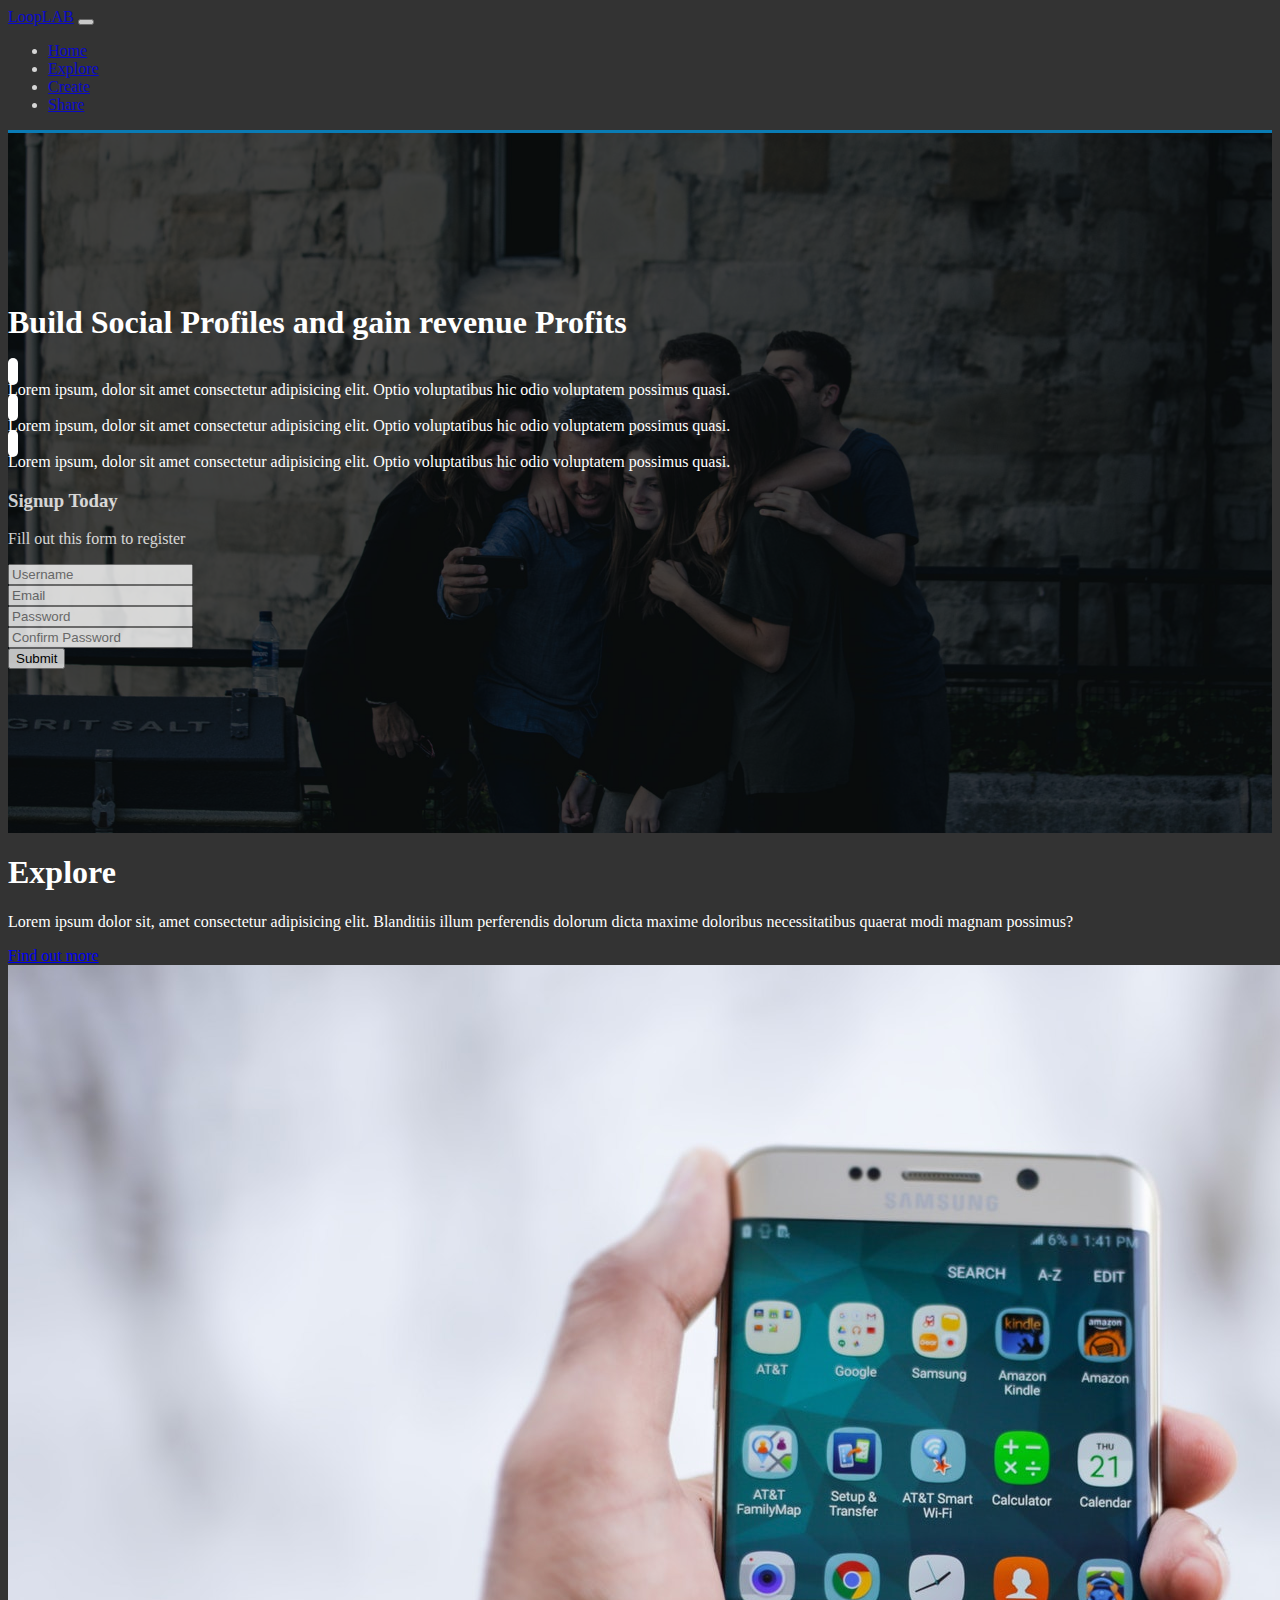
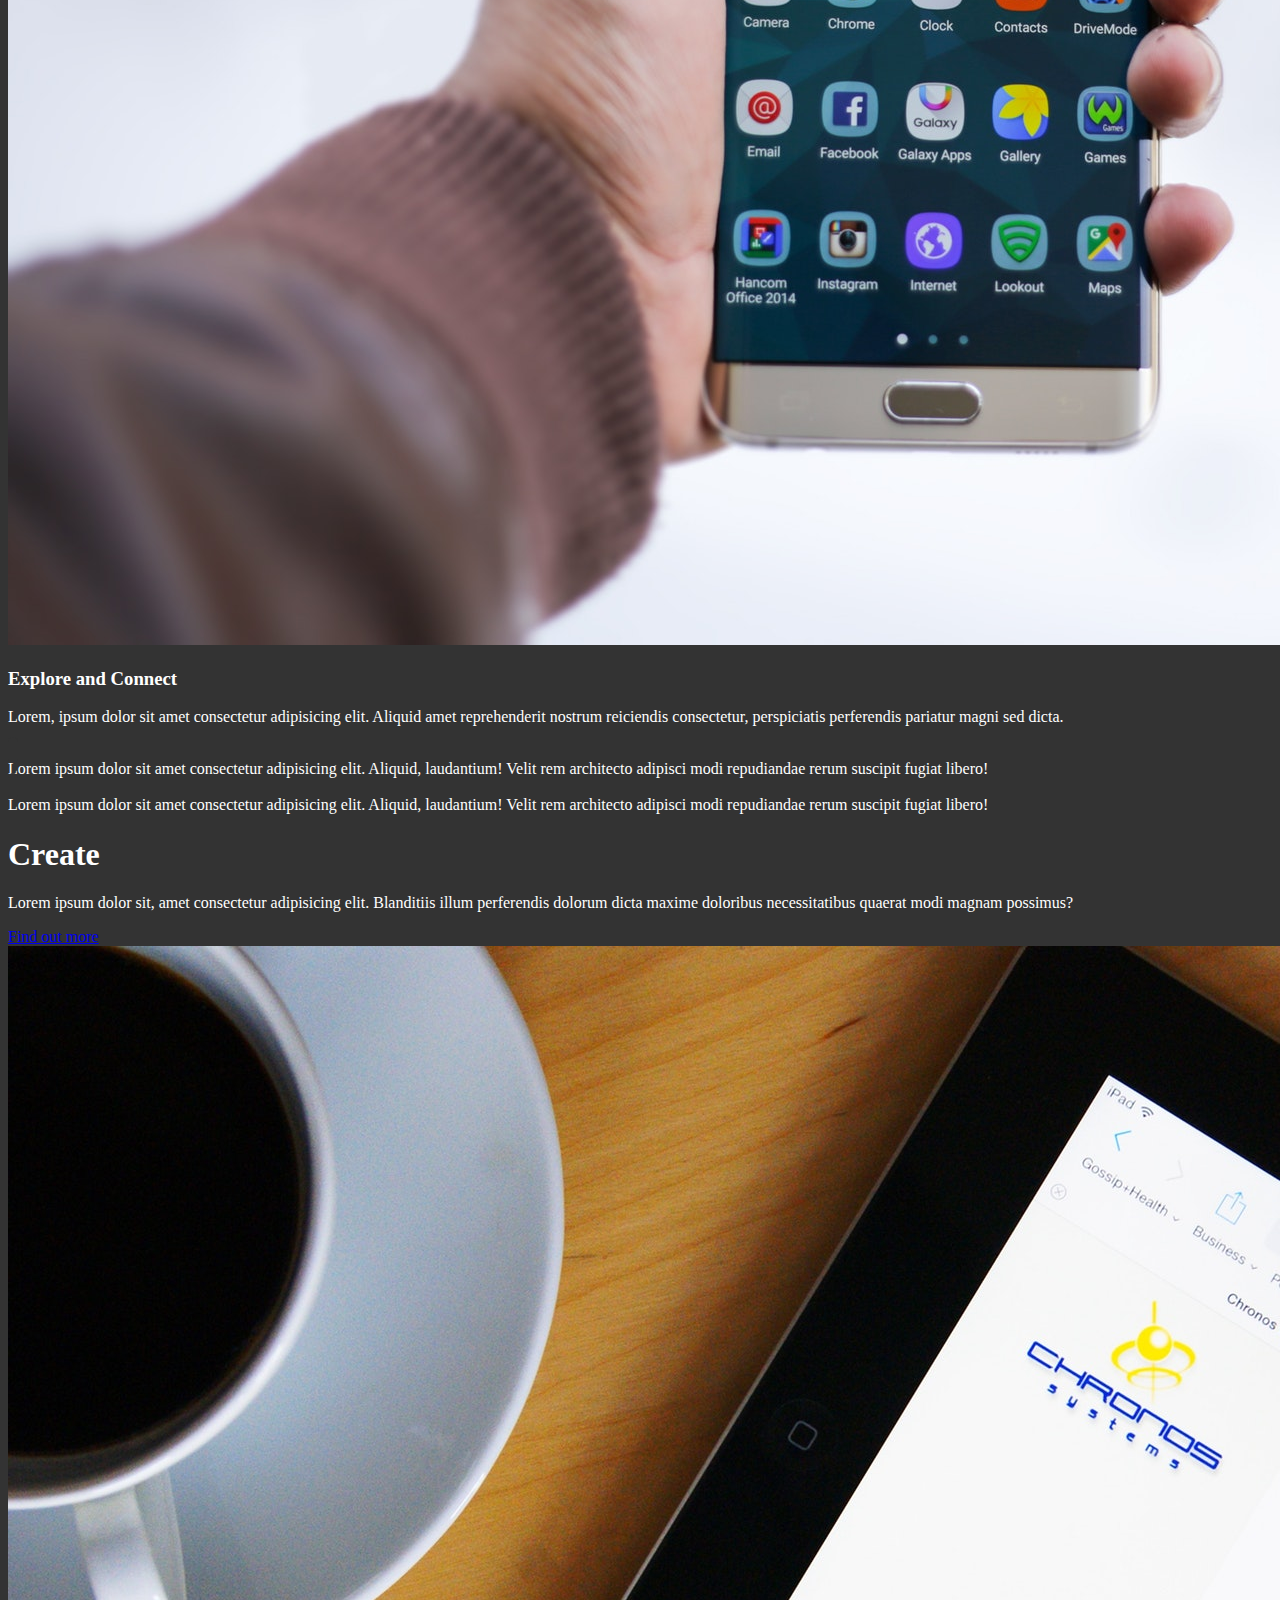
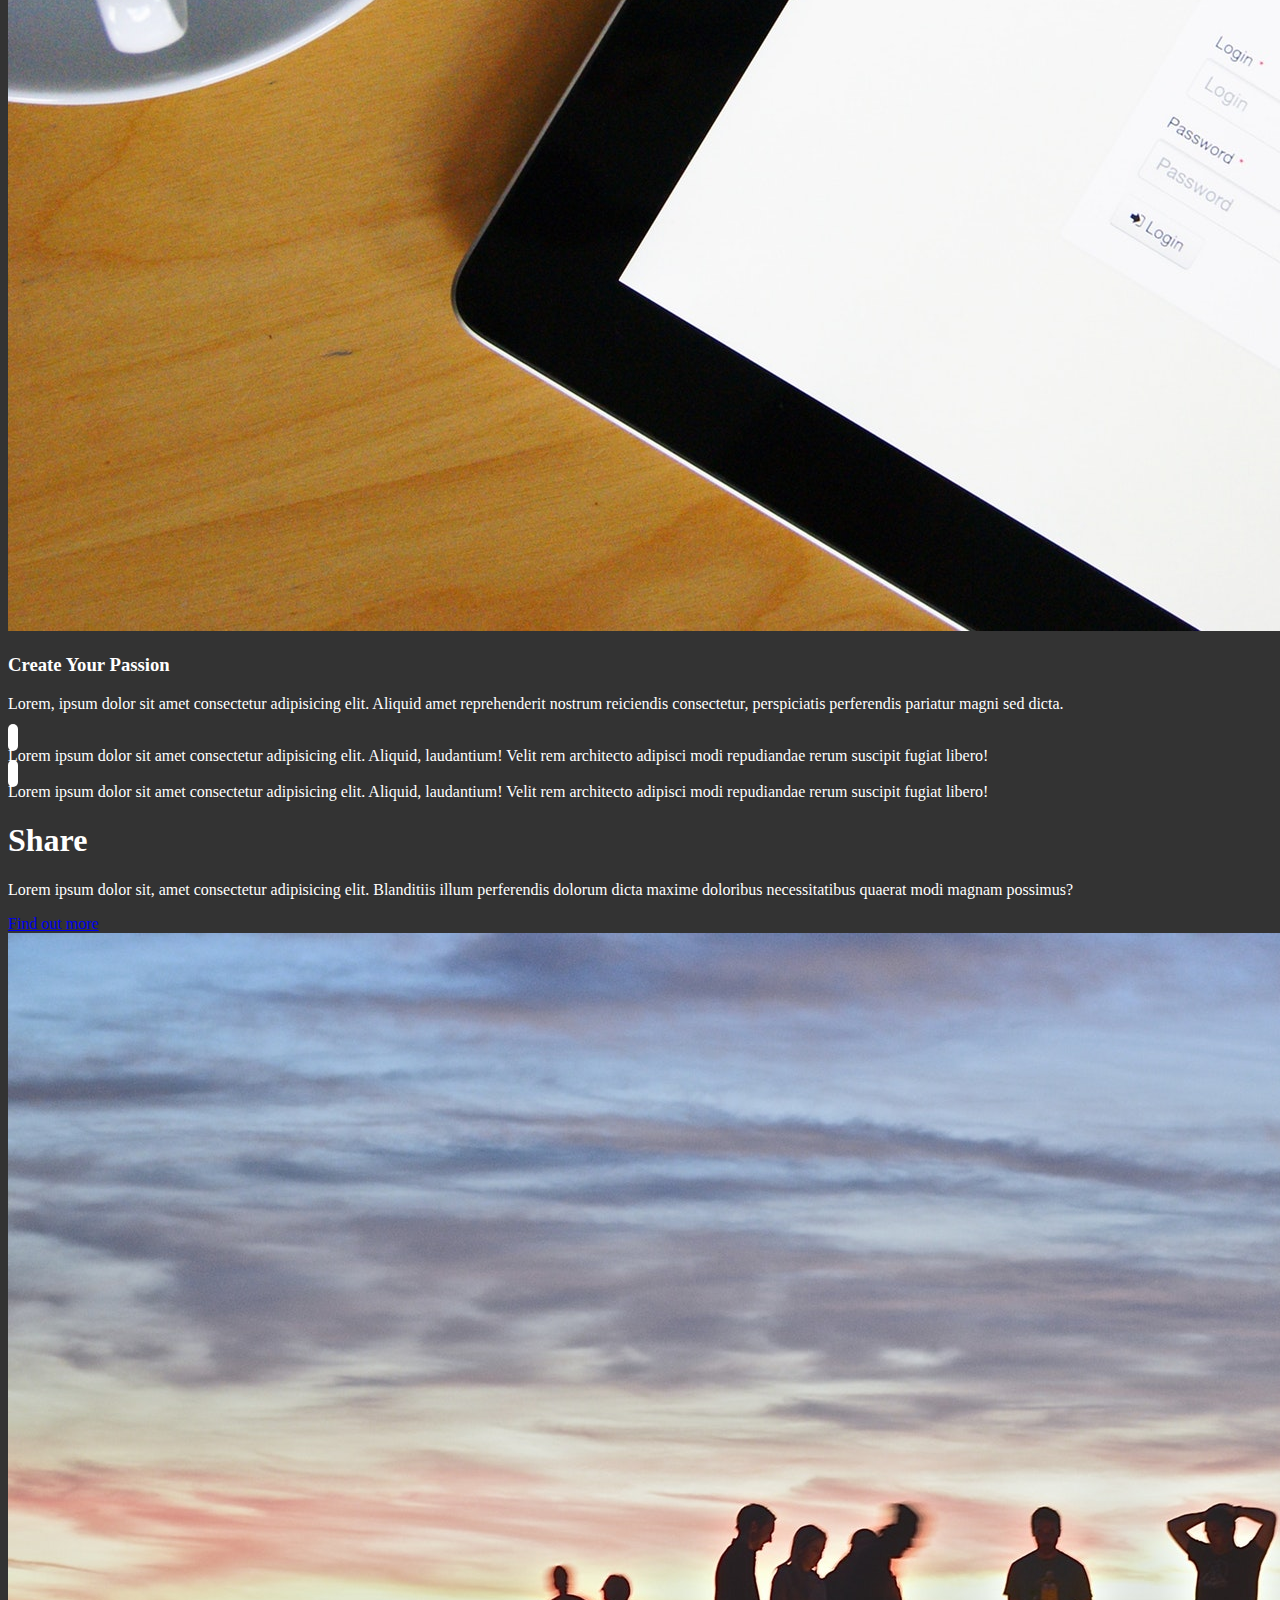
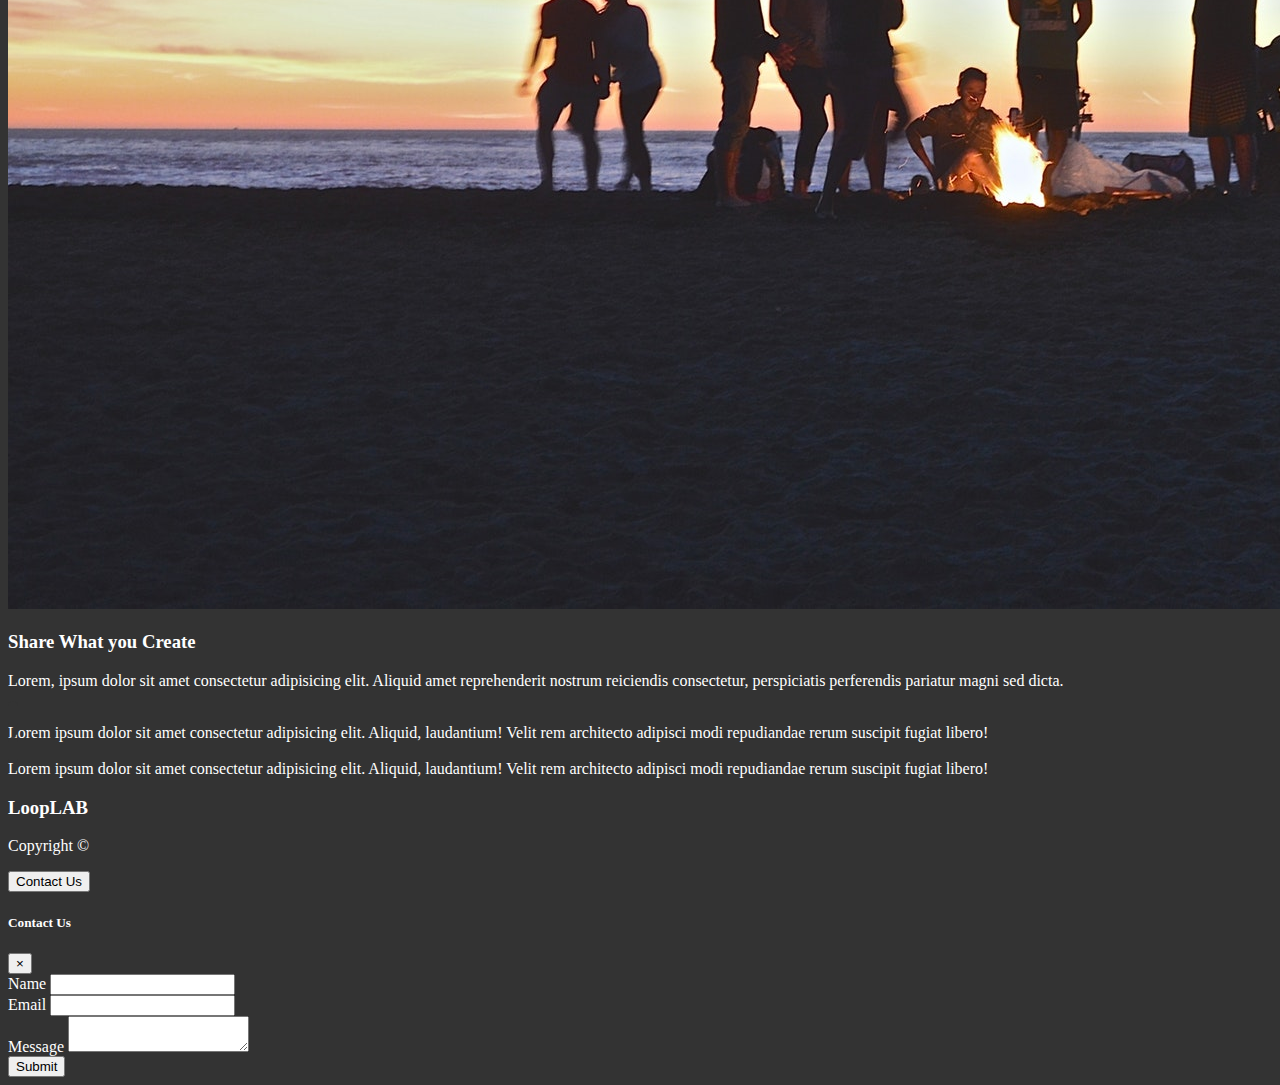
<file: looplab/index.html>
<!DOCTYPE html>
<html lang="en">
  <head>
    <title>LOOPLAB</title>
    <!-- Required meta tags -->
    <meta charset="utf-8" />
    <meta
      name="viewport"
      content="width=device-width, initial-scale=1, shrink-to-fit=no"
    />
    <link rel="stylesheet" type="text/css" href="./css/style.css" />
    <!-- Bootstrap CSS -->
    <link
      rel="stylesheet"
      href="https://stackpath.bootstrapcdn.com/bootstrap/4.1.3/css/bootstrap.min.css"
      integrity="sha384-MCw98/SFnGE8fJT3GXwEOngsV7Zt27NXFoaoApmYm81iuXoPkFOJwJ8ERdknLPMO"
      crossorigin="anonymous"
    />
    <link
      rel="stylesheet"
      href="https://use.fontawesome.com/releases/v5.7.1/css/all.css"
      integrity="sha384-fnmOCqbTlWIlj8LyTjo7mOUStjsKC4pOpQbqyi7RrhN7udi9RwhKkMHpvLbHG9Sr"
      crossorigin="anonymous"
    />
  </head>
  <body data-spy="scroll" data-target="#main-nav" id="home">
    <nav
      class="navbar navbar-expand-sm bg-dark navbar-dark fixed-top"
      id="main-nav"
    >
      <div class="container">
        <a href="index.html" class="navbar-brand">LoopLAB</a>
        <button
          class="navbar-toggler"
          data-toggle="collapse"
          data-target="#navbarCollapse"
        >
          <span class="navbar-toggler-icon"></span>
        </button>
        <div class="collapse navbar-collapse" id="navbarCollapse">
          <ul class="navbar-nav ml-auto">
            <li class="nav-item">
              <a href="#home" class="nav-link">Home</a>
            </li>
            <li class="nav-item">
              <a href="#explore-head-section" class="nav-link">Explore</a>
            </li>
            <li class="nav-item">
              <a href="#create-head-section" class="nav-link">Create</a>
            </li>
            <li class="nav-item">
              <a href="#share-head-section" class="nav-link">Share</a>
            </li>
          </ul>
        </div>
      </div>
    </nav>

    <!-- Home Section -->
    <header id="home-section">
      <div class="dark-overlay">
        <div class="home-inner container">
          <div class="row">
            <div class="col-lg-8 d-none d-lg-block">
              <h1 class="display-3">
                Build <strong>Social Profiles</strong> and gain revenue
                <strong> Profits </strong>
              </h1>
              <div class="d-flex">
                <div class="p-4 align-self-start">
                  <i class="fa fa-check fa-2x" aria-hidden="true"></i>
                </div>
                <div class="p-4 align-self-end">
                  Lorem ipsum, dolor sit amet consectetur adipisicing elit.
                  Optio voluptatibus hic odio voluptatem possimus quasi.
                </div>
              </div>

              <div class="d-flex">
                <div class="p-4 align-self-start">
                  <i class="fa fa-check fa-2x" aria-hidden="true"></i>
                </div>
                <div class="p-4 align-self-end">
                  Lorem ipsum, dolor sit amet consectetur adipisicing elit.
                  Optio voluptatibus hic odio voluptatem possimus quasi.
                </div>
              </div>

              <div class="d-flex">
                <div class="p-4 align-self-start">
                  <i class="fa fa-check fa-2x" aria-hidden="true"></i>
                </div>
                <div class="p-4 align-self-end">
                  Lorem ipsum, dolor sit amet consectetur adipisicing elit.
                  Optio voluptatibus hic odio voluptatem possimus quasi.
                </div>
              </div>
            </div>

            <div class="col-lg-4">
              <div class="card bg-primary text-center card-form">
                <div class="card-body">
                  <h3>Signup Today</h3>
                  <p>Fill out this form to register</p>
                  <form>
                    <div class="form-group">
                      <input
                        type="text"
                        class="form-control form-control-lg"
                        placeholder="Username"
                      />
                    </div>
                    <div class="form-group">
                      <input
                        type="email"
                        class="form-control form-control-lg"
                        placeholder="Email"
                      />
                    </div>
                    <div class="form-group">
                      <input
                        type="password"
                        class="form-control form-control-lg"
                        placeholder="Password"
                      />
                    </div>
                    <div class="form-group">
                      <input
                        type="password"
                        class="form-control form-control-lg"
                        placeholder="Confirm Password"
                      />
                    </div>
                    <input
                      type="submit"
                      class="btn btn-outline-light btn-block"
                    />
                  </form>
                </div>
              </div>
            </div>
          </div>
        </div>
      </div>
    </header>

    <!-- Explore head  Section -->

    <section id="explore-head-section">
      <div class="container">
        <div class="row">
          <div class="col text-center py-5">
            <h1 class="display-4">Explore</h1>
            <p class="lead">
              Lorem ipsum dolor sit, amet consectetur adipisicing elit.
              Blanditiis illum perferendis dolorum dicta maxime doloribus
              necessitatibus quaerat modi magnam possimus?
            </p>
            <a href="#" class="btn btn-outline-secondary">Find out more</a>
          </div>
        </div>
      </div>
    </section>

    <!-- Explore  Section -->

    <section id="explore-section" class="bg-light text-muted py-5">
      <div class="container">
        <div class="row">
          <div class="col-md-6 ">
            <img
              src="./img/explore-section1.jpg"
              alt=""
              class="img-fluid mb-3 rounded-circle"
            />
          </div>
          <div class="col-md-6 ">
            <h3>Explore and Connect</h3>
            <p>
              Lorem, ipsum dolor sit amet consectetur adipisicing elit. Aliquid
              amet reprehenderit nostrum reiciendis consectetur, perspiciatis
              perferendis pariatur magni sed dicta.
            </p>
            <div class="d-flex">
              <div class="p-4 align-self-start">
                <i class="fa fa-check fa-2x" aria-hidden="true"></i>
              </div>
              <div class="p-4 align-self-start">
                Lorem ipsum dolor sit amet consectetur adipisicing elit.
                Aliquid, laudantium! Velit rem architecto adipisci modi
                repudiandae rerum suscipit fugiat libero!
              </div>
            </div>

            <div class="d-flex">
              <div class="p-4 align-self-start">
                <i class="fa fa-check fa-2x" aria-hidden="true"></i>
              </div>
              <div class="p-4 align-self-start">
                Lorem ipsum dolor sit amet consectetur adipisicing elit.
                Aliquid, laudantium! Velit rem architecto adipisci modi
                repudiandae rerum suscipit fugiat libero!
              </div>
            </div>
          </div>
        </div>
      </div>
    </section>

    <!-- create head  Section -->

    <section id="create-head-section" class="bg-primary">
      <div class="container">
        <div class="row">
          <div class="col text-center py-5">
            <h1 class="display-4">Create</h1>
            <p class="lead">
              Lorem ipsum dolor sit, amet consectetur adipisicing elit.
              Blanditiis illum perferendis dolorum dicta maxime doloribus
              necessitatibus quaerat modi magnam possimus?
            </p>
            <a href="#" class="btn btn-outline-light">Find out more</a>
          </div>
        </div>
      </div>
    </section>

    <!-- Create  Section -->

    <section id="create-section" class="py-5">
      <div class="container">
        <div class="row">
          <div class="col-md-6 order-2">
            <img
              src="./img/create-section1.jpg"
              alt=""
              class="img-fluid mb-3 rounded-circle"
            />
          </div>
          <div class="col-md-6 order-1">
            <h3>Create Your Passion</h3>
            <p>
              Lorem, ipsum dolor sit amet consectetur adipisicing elit. Aliquid
              amet reprehenderit nostrum reiciendis consectetur, perspiciatis
              perferendis pariatur magni sed dicta.
            </p>
            <div class="d-flex">
              <div class="p-4 align-self-start">
                <i class="fa fa-check fa-2x" aria-hidden="true"></i>
              </div>
              <div class="p-4 align-self-start">
                Lorem ipsum dolor sit amet consectetur adipisicing elit.
                Aliquid, laudantium! Velit rem architecto adipisci modi
                repudiandae rerum suscipit fugiat libero!
              </div>
            </div>

            <div class="d-flex">
              <div class="p-4 align-self-start">
                <i class="fa fa-check fa-2x" aria-hidden="true"></i>
              </div>
              <div class="p-4 align-self-start">
                Lorem ipsum dolor sit amet consectetur adipisicing elit.
                Aliquid, laudantium! Velit rem architecto adipisci modi
                repudiandae rerum suscipit fugiat libero!
              </div>
            </div>
          </div>
        </div>
      </div>
    </section>

    <!-- Share head  Section -->

    <section id="share-head-section" class="bg-primary">
      <div class="container">
        <div class="row">
          <div class="col text-center py-5">
            <h1 class="display-4">Share</h1>
            <p class="lead">
              Lorem ipsum dolor sit, amet consectetur adipisicing elit.
              Blanditiis illum perferendis dolorum dicta maxime doloribus
              necessitatibus quaerat modi magnam possimus?
            </p>
            <a href="#" class="btn btn-outline-light">Find out more</a>
          </div>
        </div>
      </div>
    </section>

    <!-- Share  Section -->

    <section id="share-section" class="bg-light text-muted py-5">
      <div class="container">
        <div class="row">
          <div class="col-md-6 ">
            <img
              src="./img/share-section1.jpg"
              alt=""
              class="img-fluid mb-3 rounded-circle"
            />
          </div>
          <div class="col-md-6 ">
            <h3>Share What you Create</h3>
            <p>
              Lorem, ipsum dolor sit amet consectetur adipisicing elit. Aliquid
              amet reprehenderit nostrum reiciendis consectetur, perspiciatis
              perferendis pariatur magni sed dicta.
            </p>
            <div class="d-flex">
              <div class="p-4 align-self-start">
                <i class="fa fa-check fa-2x" aria-hidden="true"></i>
              </div>
              <div class="p-4 align-self-start">
                Lorem ipsum dolor sit amet consectetur adipisicing elit.
                Aliquid, laudantium! Velit rem architecto adipisci modi
                repudiandae rerum suscipit fugiat libero!
              </div>
            </div>

            <div class="d-flex">
              <div class="p-4 align-self-start">
                <i class="fa fa-check fa-2x" aria-hidden="true"></i>
              </div>
              <div class="p-4 align-self-start">
                Lorem ipsum dolor sit amet consectetur adipisicing elit.
                Aliquid, laudantium! Velit rem architecto adipisci modi
                repudiandae rerum suscipit fugiat libero!
              </div>
            </div>
          </div>
        </div>
      </div>
    </section>

    <!-- Footer -->

    <footer id="main-footer" class="bg-dark">
      <div class="container">
        <div class="row">
          <div class="col text-center py-4">
            <h3>LoopLAB</h3>
            <p>
              Copyright &copy;
              <span id="year"></span>
            </p>
            <button
              class="btn btn-primary"
              data-toggle="modal"
              data-target="#contactModal"
            >
              Contact Us
            </button>
          </div>
        </div>
      </div>
    </footer>

    <!-- CONTACT MODAL -->

    <div class="modal fade text-dark " id="contactModal">
      <div class="modal-dialog">
        <div class="modal-content">
          <div class="modal-header">
            <h5 class="modal-title">
              Contact Us
            </h5>
            <button class="close" data-dismiss="modal">
              <span>
                &times;
              </span>
            </button>
          </div>
          <div class="modal-body">
            <form>
              <div class="form-group">
                <label for="name">Name</label>
                <input type="text" class="form-control" />
              </div>
              <div class="form-group">
                <label for="email">Email</label>
                <input type="email" class="form-control" />
              </div>
              <div class="form-group">
                <label for="message">Message</label>
                <textarea class="form-control"></textarea>
              </div>
            </form>
          </div>

          <div class="modal-footer">
            <button class="btn btn-primary btn-block">Submit</button>
          </div>
        </div>
      </div>
    </div>

    <script>
      // Get the current year for the copyright
      $('#year').text(new Date().getFullYear());

      // Init Scrollspy
      $('body').scrollspy({ target: '#main-nav' });

      // Smooth Scrolling
      $('#main-nav a').on('click', function(event) {
        if (this.hash !== '') {
          event.preventDefault();

          const hash = this.hash;

          $('html, body').animate(
            {
              scrollTop: $(hash).offset().top
            },
            800,
            function() {
              window.location.hash = hash;
            }
          );
        }
      });
    </script>

    <!-- Optional JavaScript -->
    <!-- jQuery first, then Popper.js, then Bootstrap JS -->

    <script
      src="http://code.jquery.com/jquery-3.3.1.min.js"
      integrity="sha256-FgpCb/KJQlLNfOu91ta32o/NMZxltwRo8QtmkMRdAu8="
      crossorigin="anonymous"
    ></script>
    <script
      src="https://cdnjs.cloudflare.com/ajax/libs/popper.js/1.14.3/umd/popper.min.js"
      integrity="sha384-ZMP7rVo3mIykV+2+9J3UJ46jBk0WLaUAdn689aCwoqbBJiSnjAK/l8WvCWPIPm49"
      crossorigin="anonymous"
    ></script>
    <script
      src="https://stackpath.bootstrapcdn.com/bootstrap/4.1.1/js/bootstrap.min.js"
      integrity="sha384-smHYKdLADwkXOn1EmN1qk/HfnUcbVRZyYmZ4qpPea6sjB/pTJ0euyQp0Mk8ck+5T"
      crossorigin="anonymous"
    ></script>
  </body>
</html>
</file>
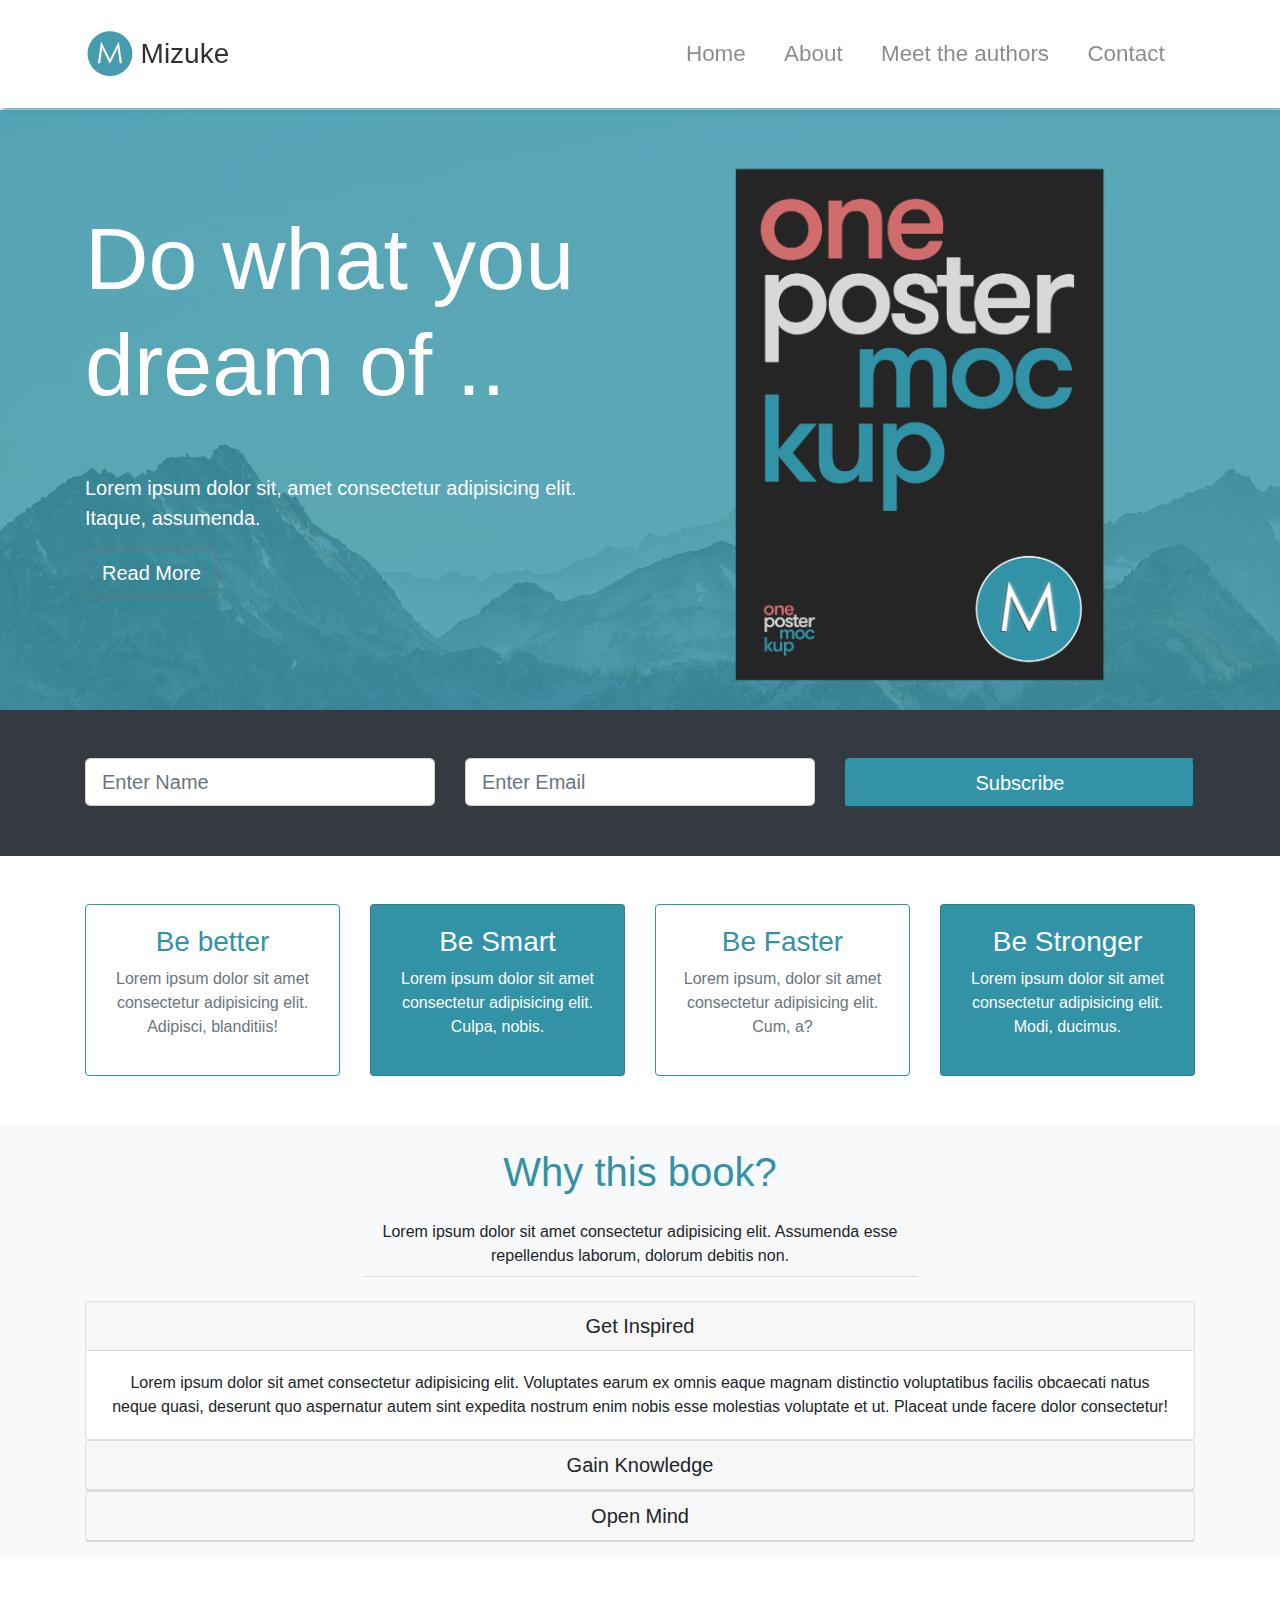
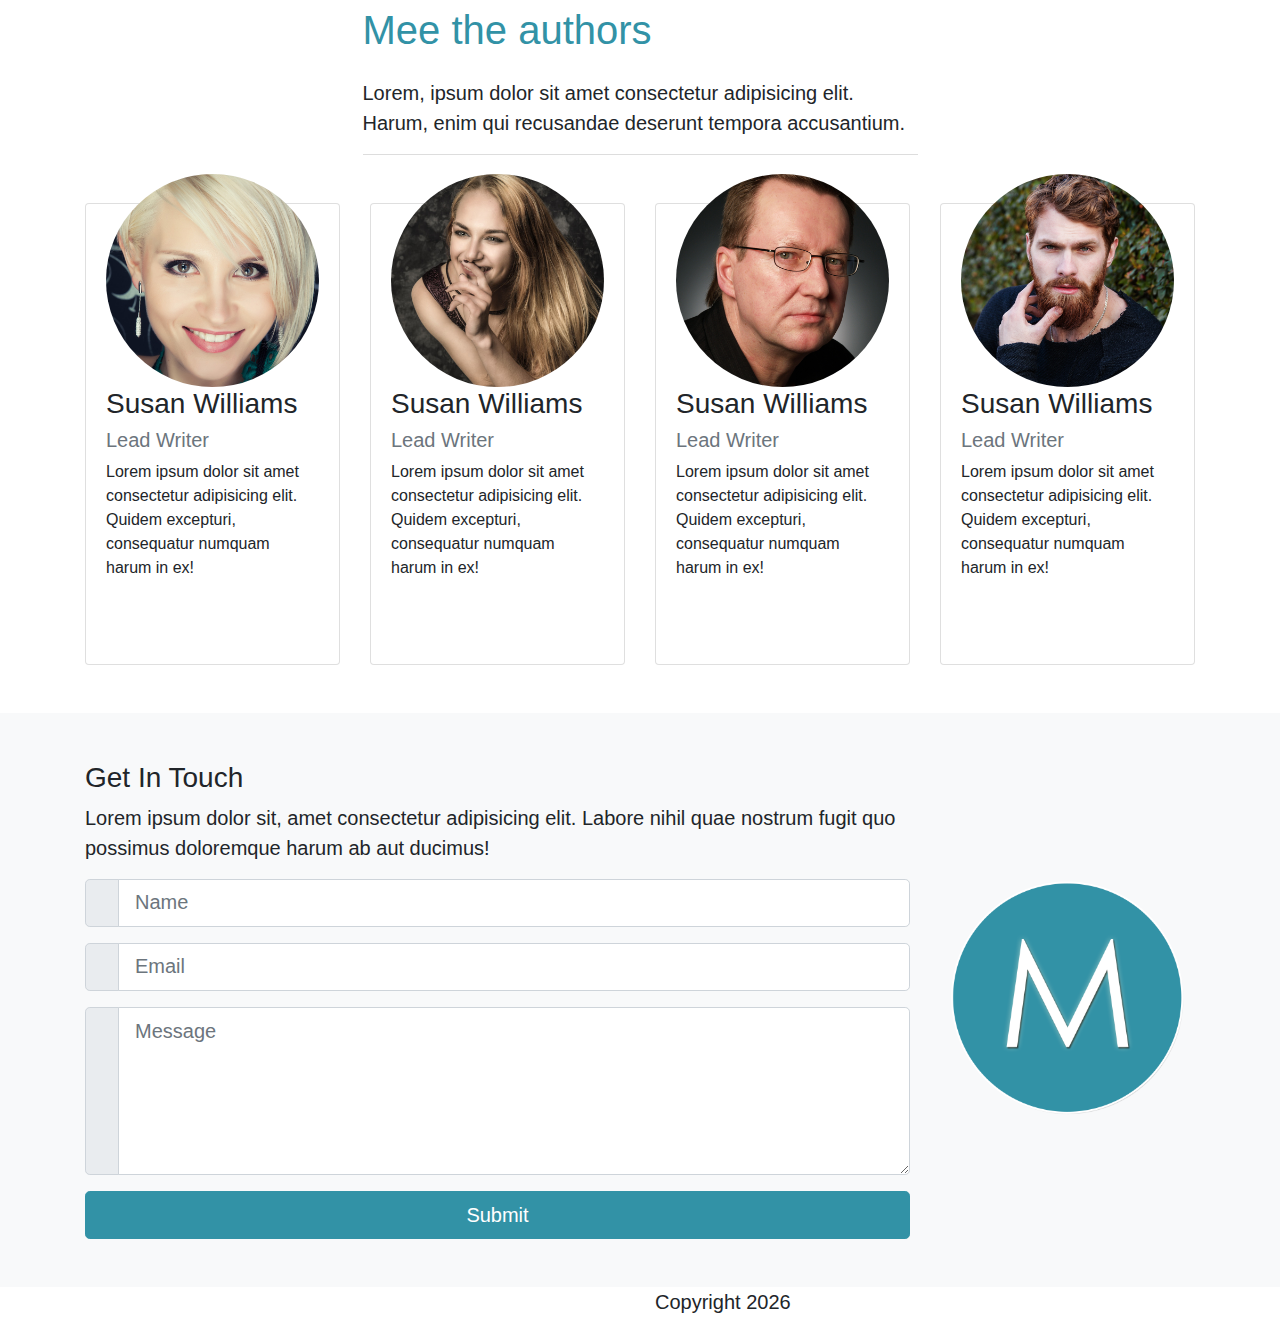
<file: mizuxe/index.html>
<!DOCTYPE html>
<html lang="en">
  <head>
    <meta charset="UTF-8" />
    <meta name="viewport" content="width=device-width, initial-scale=1.0" />
    <meta http-equiv="X-UA-Compatible" content="ie=edge" />
    <link
      rel="stylesheet"
      href="https://use.fontawesome.com/releases/v5.0.13/css/all.css"
      integrity="sha384-DNOHZ68U8hZfKXOrtjWvjxusGo9WQnrNx2sqG0tfsghAvtVlRW3tvkXWZh58N9jp"
      crossorigin="anonymous"
    />
    <link rel="stylesheet" href="css/bootstrap.css" />
    <link rel="stylesheet" href="css/style.css" />
    <title>Bootstrap Theme</title>
  </head>

  <body id="home" data-spy="scroll" data-target="#main-nav">
    <div class="navbar navbar-expand-md navbar-light fixed-top py-4" id="main-nav">
      <div class="container">
        <a href="#home" class="navbar-brand">
          <img src="./img/mlogo.png" width="50" height="50" alt="" >
          <h3 class="d-inline align-middle">Mizuke</h3>
        </img>
        </a>
        <button class="navbar-toggler" data-toggle="collapse" data-target="#navbarCollapse">
          <span class="navbar-toggler-icon"></span>
        </button>
         <div id="navbarCollapse" class="collapse navbar-collapse">
             <ul class="navbar-nav ml-auto">
               <li class="nav-item">
                 <a href="#home" class="nav-link">Home</a>
               </li>
               <li class="nav-item">
                  <a href="#about" class="nav-link">About</a>
                </li>
                <li class="nav-item">
                    <a href="#authors" class="nav-link">Meet the authors</a>
                  </li>
                  <li class="nav-item">
                      <a href="#contact" class="nav-link">Contact</a>
                    </li>
             </ul>
         </div>

      </div>
    </div>

    <!-- SHOWCASE HERE -->


    <section id="showcase" class="py-5">
      <div class="primary-overlay text-white">
        <div class="container">
          <div class="row">
            <div class="col-lg-6 text-cent">
              <h1 class="display-2 mt-5 py-5">Do what you dream of ..</h1>
              <p class="lead">Lorem ipsum dolor sit, amet consectetur adipisicing elit. Itaque, assumenda.</p>
              <a href="" class="btn btn-outline-secondary btn-lg text-white">
                 <i class="fa fa-arrow-right" aria-hidden="true"></i>
                 Read More
              </a>
            </div>
            <div class="col-lg-6 text-cent">
              <img src="./img/book.png" alt="" class="img-fluid d-none d-lg-block">
            </div>

          </div>
        </div>
      </div>
    </section>


     <!-- NEWS LETTER HERE -->
<section id="newsletter" class="bg-dark text-white py-5">
  <div class="container">
    <div class="row">
      <div class="col-md-4">
       <input type="email" class="form-control form-control-lg mb-resp" name="" id="" aria-describedby="emailHelpId" placeholder="Enter Name">
       </div>
      <div class="col-md-4">
          <input type="email" class="form-control form-control-lg mb-resp" name="" id="" aria-describedby="emailHelpId" placeholder="Enter Email"> 
      </div>
      <div class="col-md-4">
        <button class="bt btn-primary btn-lg btn-block">
          <i class="fa fa-envelope-open" aria-hidden="true"></i>
          Subscribe
        </button>
      </div>
    </div>
  </div>
</section>


<!-- BOXES -->

<section id="boxes" class="py-5">
  <div class="container">
    <div class="row">
      <div class="col-md-3">
        <div class="card text-center border-primary mb-resp">
         <div class="card-body">
           <h3 class="text-primary">Be better</h3>
           <p class="text-muted">Lorem ipsum dolor sit amet consectetur adipisicing elit. Adipisci, blanditiis!</p>
          </div>
        </div>
      </div>
      <div class="col-md-3">
          <div class="card text-center bg-primary mb-resp text-white">
              <div class="card-body">
                <h3 >Be Smart</h3>
                <p >Lorem ipsum dolor sit amet consectetur adipisicing elit. Culpa, nobis.</p>
               </div>
             </div>
      </div>
      <div class="col-md-3">
          <div class="card text-center border-primary mb-resp">
              <div class="card-body">
                <h3 class="text-primary">Be Faster</h3>
                <p class="text-muted">Lorem ipsum, dolor sit amet consectetur adipisicing elit. Cum, a?</p>
               </div>
             </div>
      </div>
      <div class="col-md-3">
          <div class="card text-center bg-primary text-white">
              <div class="card-body">
                <h3 >Be Stronger</h3>
                <p >Lorem ipsum dolor sit amet consectetur adipisicing elit. Modi, ducimus.</p>
               </div>
             </div>
      </div>
    </div>
  </div>
</section>


<!-- ABOUT-WHY -SECTION -->
<section id="about" class="py-3 text-center bg-light">
  <div class="container">
    <div class="row">
      <div class="col">
         <div class="info-header mb-4  py-2">
           <h1 class="text-primary pb-3">
             Why this book?
           </h1>
           <lead class="pb-3">
             Lorem ipsum dolor sit amet consectetur adipisicing elit. Assumenda esse repellendus laborum, dolorum debitis non.
           </lead>
         </div>

         <!-- Accordian -->

         <div id="accordianId" role="tablist" aria-multiselectable="true">
           <div class="card">
             <div class="card-header" role="tab" id="section1HeaderId">
               <h5 class="mb-0">
                 <div data-toggle="collapse" data-parent="#accordianId" href="#section1ContentId" aria-expanded="true" aria-controls="section1ContentId">
                   <i class="fa fa-arrow-alt-circle-down" aria-hidden="true"></i> Get Inspired
                 </div>
               </h5>
             </div>
             <div id="section1ContentId" class="collapse in show" role="tabpanel" aria-labelledby="section1HeaderId">
               <div class="card-body">
                Lorem ipsum dolor sit amet consectetur adipisicing elit. Voluptates earum ex omnis eaque magnam distinctio voluptatibus facilis obcaecati natus neque quasi, deserunt quo aspernatur autem sint expedita nostrum enim nobis esse molestias voluptate et ut. Placeat unde facere dolor consectetur!
               </div>
             </div>
           </div>


           <div class="card">
             <div class="card-header" role="tab" id="section2HeaderId">
               <h5 class="mb-0">
                 <div data-toggle="collapse" data-parent="#accordianId" href="#section2ContentId" aria-expanded="true" aria-controls="section2ContentId">
                    <i class="fa fa-arrow-alt-circle-down" aria-hidden="true"></i> Gain Knowledge
                 </div>
               </h5>
             </div>
             <div id="section2ContentId" class="collapse in" role="tabpanel" aria-labelledby="section2HeaderId">
               <div class="card-body">
                Lorem ipsum dolor sit amet consectetur adipisicing elit. Laudantium culpa explicabo fugit aspernatur! Nemo nihil ipsam mollitia. Dolorem quis asperiores iste magni. Eaque blanditiis sed maiores dolor temporibus consequatur ex, magnam fuga, eveniet impedit inventore voluptatem? Ullam debitis dolorem dolores?
               </div>
             </div>
           </div>


           <div class="card">
             <div class="card-header" role="tab" id="section3HeaderId">
               <h5 class="mb-0">
                 <div data-toggle="collapse" data-parent="#accordianId" href="#section3ContentId" aria-expanded="true" aria-controls="section3ContentId">
                    <i class="fa fa-arrow-alt-circle-down" aria-hidden="true"></i> Open Mind
                 </div>
               </h5>
             </div>
             <div id="section3ContentId" class="collapse in" role="tabpanel" aria-labelledby="section3HeaderId">
               <div class="card-body">
                Lorem ipsum dolor sit amet consectetur adipisicing elit. Laudantium culpa explicabo fugit aspernatur! Nemo nihil ipsam mollitia. Dolorem quis asperiores iste magni. Eaque blanditiis sed maiores dolor temporibus consequatur ex, magnam fuga, eveniet impedit inventore voluptatem? Ullam debitis dolorem dolores?
               </div>
             </div>
           </div>
         </div>
      </div>
    </div>
  </div>
</section>

<!-- Authors -->
<section id="authors" class="my-5 text-allign-center">
  <div class="container">
    <div class="row">
      <div class="col">
        <div class="info-header mb-5">
          <h1 class="text-primary pb-3">
            Mee the authors
          </h1>
          <p class="lead">
              Lorem, ipsum dolor sit amet consectetur adipisicing elit. Harum, enim qui recusandae deserunt tempora accusantium.
          </p>
        </div>
      </div>
   </div>
   <div class="row">
      <div class="col-lg-3 col-md-6 ">
        <div class="card">
          <div class="card-body">
            <img src="./img/person1.jpg" alt="" class="img-fluid rounded-circle">
            <h3>Susan Williams</h3>
            <h5 class="text-muted">Lead Writer</h5>
            <p>Lorem ipsum dolor sit amet consectetur adipisicing elit. Quidem excepturi, consequatur numquam harum in ex!</p>
            <div class="d-flex justify-content-center">
                <div class="p-4">
                  <a href="http://fb.me">
                    <i class="fab fa-facebook"></i>
                  </a>
                </div>
                <div class="p-4">
                  <a href="http://fb.me">
                    <i class="fab fa-twitter"></i>
                  </a>
                </div>
                <div class="p-4">
                  <a href="http://fb.me">
                    <i class="fab fa-instagram"></i>
                  </a>
                </div>
              </div>
          </div>
        </div>
      </div>
      <div class="col-lg-3 col-md-6 ">
          <div class="card">
            <div class="card-body">
              <img src="./img/person2.jpg" alt="" class="img-fluid rounded-circle">
              <h3>Susan Williams</h3>
              <h5 class="text-muted">Lead Writer</h5>
              <p>Lorem ipsum dolor sit amet consectetur adipisicing elit. Quidem excepturi, consequatur numquam harum in ex!</p>
              <div class="d-flex justify-content-center">
                  <div class="p-4">
                    <a href="http://fb.me">
                      <i class="fab fa-facebook"></i>
                    </a>
                  </div>
                  <div class="p-4">
                    <a href="http://fb.me">
                      <i class="fab fa-twitter"></i>
                    </a>
                  </div>
                  <div class="p-4">
                    <a href="http://fb.me">
                      <i class="fab fa-instagram"></i>
                    </a>
                  </div>
                </div>
            </div>
          </div>
        </div>
        <div class="col-lg-3 col-md-6 ">
            <div class="card">
              <div class="card-body">
                <img src="./img/person3.jpg" alt="" class="img-fluid rounded-circle">
                <h3>Susan Williams</h3>
                <h5 class="text-muted">Lead Writer</h5>
                <p>Lorem ipsum dolor sit amet consectetur adipisicing elit. Quidem excepturi, consequatur numquam harum in ex!</p>
                <div class="d-flex justify-content-center">
                    <div class="p-4">
                      <a href="http://fb.me">
                        <i class="fab fa-facebook"></i>
                      </a>
                    </div>
                    <div class="p-4">
                      <a href="http://fb.me">
                        <i class="fab fa-twitter"></i>
                      </a>
                    </div>
                    <div class="p-4">
                      <a href="http://fb.me">
                        <i class="fab fa-instagram"></i>
                      </a>
                    </div>
                  </div>
              </div>
            </div>
          </div>
          <div class="col-lg-3 col-md-6 ">
              <div class="card">
                <div class="card-body">
                  <img src="./img/person4.jpg" alt="" class="img-fluid rounded-circle">
                  <h3>Susan Williams</h3>
                  <h5 class="text-muted">Lead Writer</h5>
                  <p>Lorem ipsum dolor sit amet consectetur adipisicing elit. Quidem excepturi, consequatur numquam harum in ex!</p>
                  <div class="d-flex justify-content-center">
                      <div class="p-4">
                        <a href="http://fb.me">
                          <i class="fab fa-facebook"></i>
                        </a>
                      </div>
                      <div class="p-4">
                        <a href="http://fb.me">
                          <i class="fab fa-twitter"></i>
                        </a>
                      </div>
                      <div class="p-4">
                        <a href="http://fb.me">
                          <i class="fab fa-instagram"></i>
                        </a>
                      </div>
                    </div>
                </div>
              </div>
            </div>
    </div>
  </div>
</section>


<!-- Contacts  -->
   <section id="contact" class="bg-light py-5">

   <div class="container">
     <div class="row">
      <div class="col-lg-9">
        <h3>Get In Touch</h3>
        <p class="lead">Lorem ipsum dolor sit, amet consectetur adipisicing elit. Labore nihil quae nostrum fugit quo possimus doloremque harum ab aut ducimus!</p>
        <form >
          <div class="input-group input-group-lg mb-3">
            <div class="input-group-prepend">
              <span class="input-group-text">
                <i class="fa fa-user" aria-hidden="true"></i>
              </span>
            </div>
            <input type="text" class="form-control" placeholder="Name">
          </div>

          <div class="input-group input-group-lg mb-3">
              <div class="input-group-prepend">
                <span class="input-group-text">
                  <i class="fa fa-envelope" aria-hidden="true"></i>
                </span>
              </div>
              <input type="text" class="form-control" placeholder="Email">
          </div>


          
          <div class="input-group input-group-lg mb-3">
              <div class="input-group-prepend">
                <span class="input-group-text">
                  <i class="fa fa-pencil-alt" aria-hidden="true"></i>
                </span>
              </div>
              <textarea class="form-control" rows="5" placeholder="Message"></textarea>
          </div>

          <input type="submit" value="Submit" class="btn btn-primary btn-block btn-lg">
  
        </form>
      </div>

      <div class="col-lg-3 align-self-center">
        <img src="./img/mlogo.png" alt="" class="img-fluid">
      </div>
     </div>
   </div>


   </section>
    <!-- Footer -->
    <footer id="main-footer py-5">
      <div class="container">
        <div class="col">
          <div class="col-md-6 ml-auto">
            <p class="lead">
              Copyright
              <i class="fa fa-copyright" aria-hidden="true"></i>
              <span id="year"></span>
            </p>
          </div>
        </div>
      </div>
    </footer>


<style>
  div {
    position: relative;
  }
</style>




    <script
      src="http://code.jquery.com/jquery-3.3.1.min.js"
      integrity="sha256-FgpCb/KJQlLNfOu91ta32o/NMZxltwRo8QtmkMRdAu8="
      crossorigin="anonymous"
    ></script>
    <script
      src="https://cdnjs.cloudflare.com/ajax/libs/popper.js/1.14.3/umd/popper.min.js"
      integrity="sha384-ZMP7rVo3mIykV+2+9J3UJ46jBk0WLaUAdn689aCwoqbBJiSnjAK/l8WvCWPIPm49"
      crossorigin="anonymous"
    ></script>
    <script
      src="https://stackpath.bootstrapcdn.com/bootstrap/4.1.1/js/bootstrap.min.js"
      integrity="sha384-smHYKdLADwkXOn1EmN1qk/HfnUcbVRZyYmZ4qpPea6sjB/pTJ0euyQp0Mk8ck+5T"
      crossorigin="anonymous"
    ></script>

    <script>
      // Get the current year for the copyright
      $('#year').text(new Date().getFullYear());

      //Scrollspy
      $('body').scrollspy({target:'#main-nav'});

      //smooth scrolling
       // Smooth Scrolling
       $('#main-nav a').on('click', function(event) {
        if (this.hash !== '') {
          event.preventDefault();

          const hash = this.hash;

          $('html, body').animate(
            {
              scrollTop: $(hash).offset().top
            },
            800,
            function() {
              window.location.hash = hash;
            }
          );
        }
      });
    </script>
  </body>
</html>
</file>
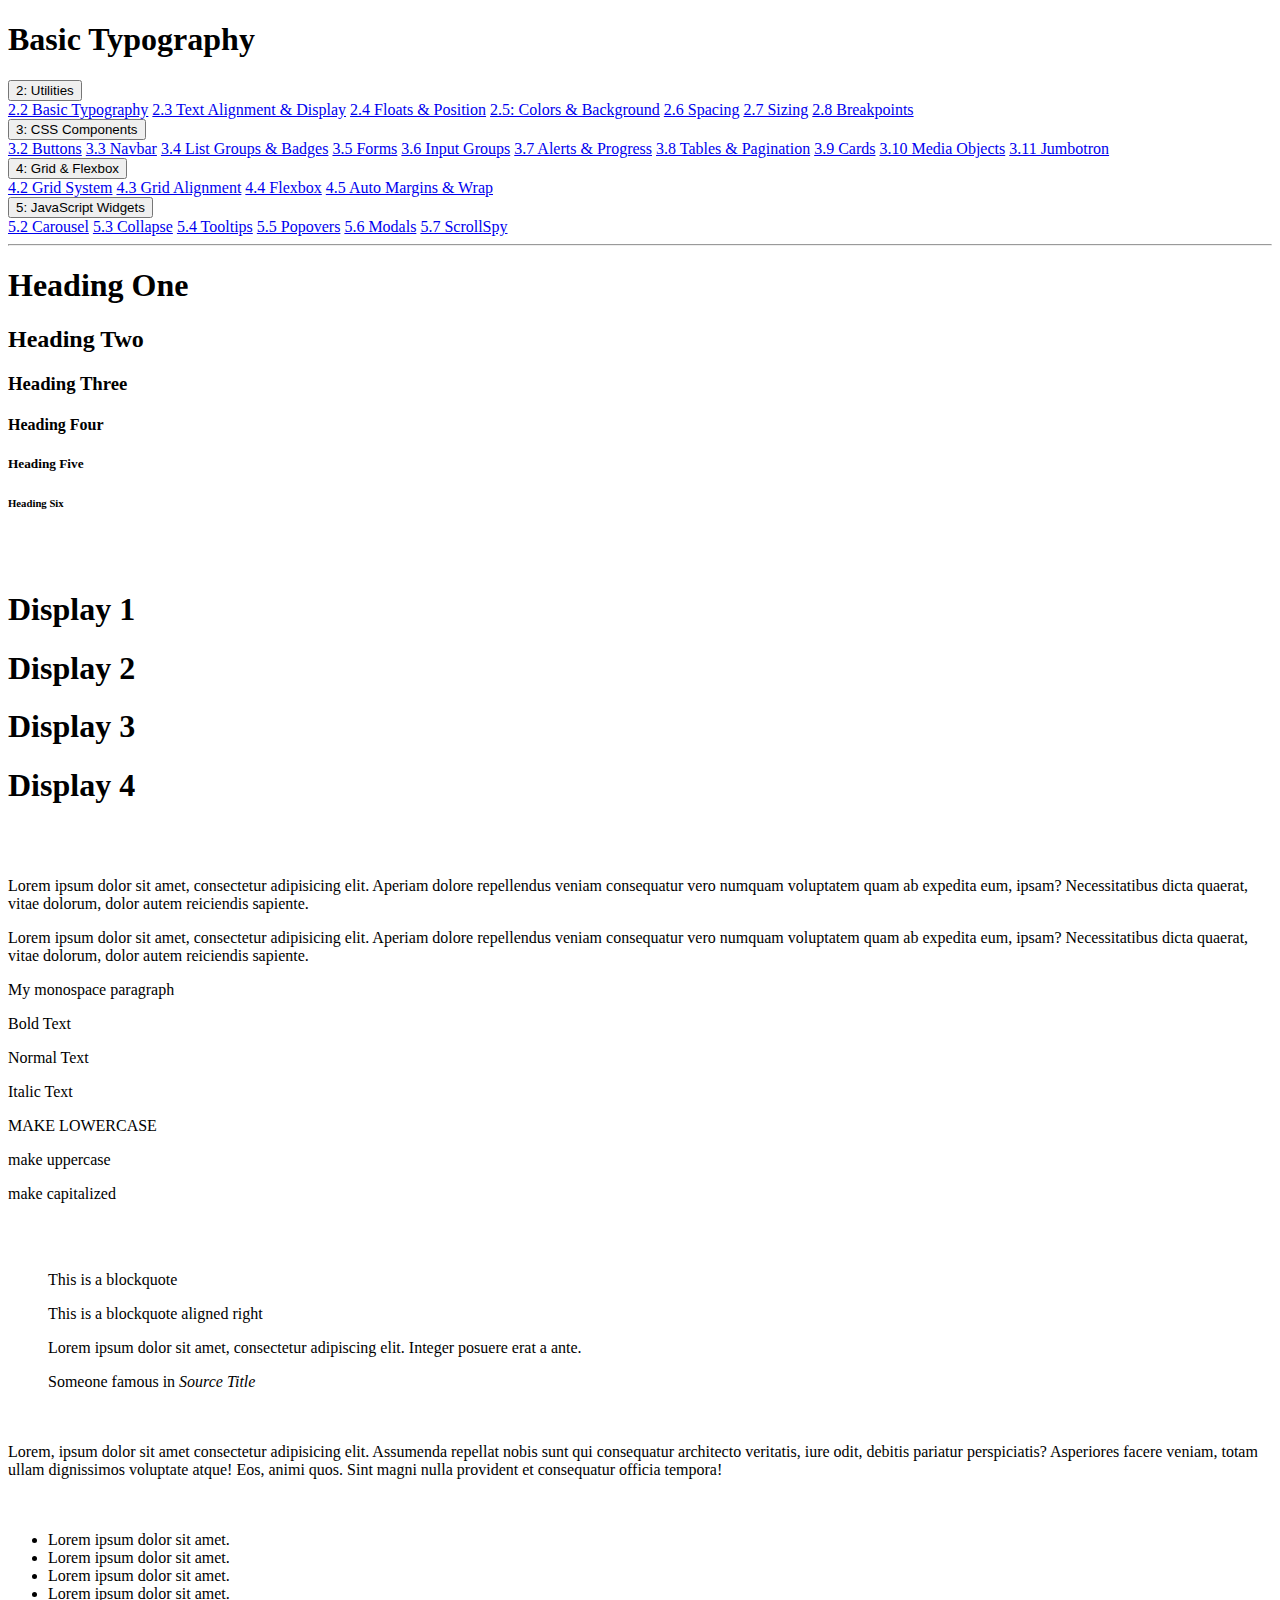
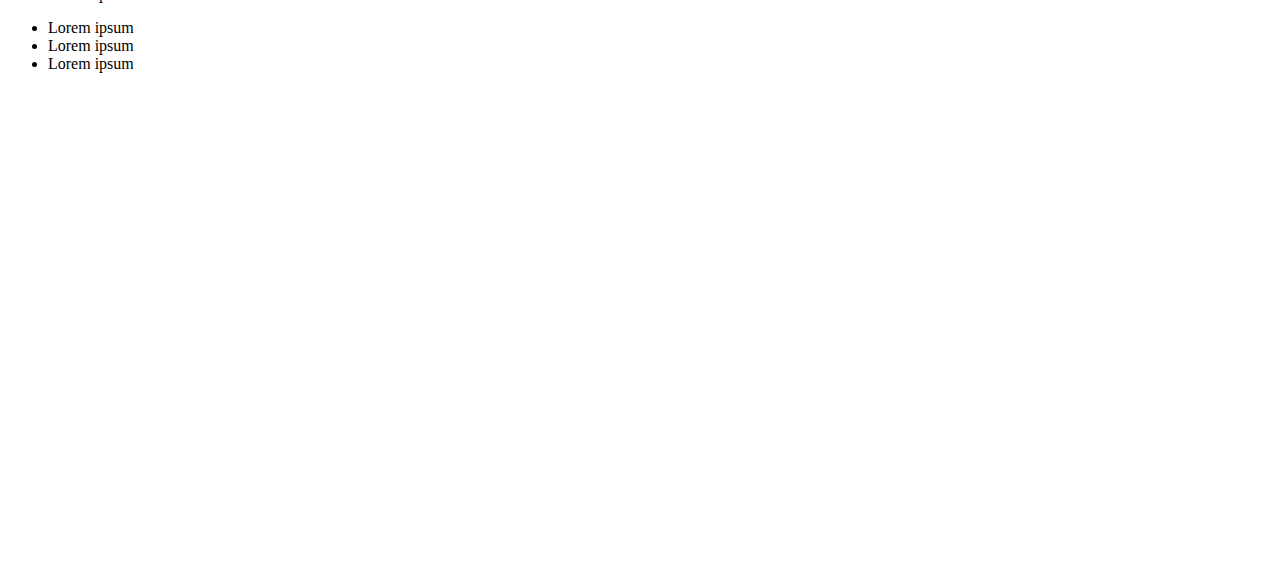
<file: 2_2_basic_typography.html>
<!DOCTYPE html>
<html lang="en">

<head>
  <meta charset="UTF-8">
  <meta name="viewport" content="width=device-width, initial-scale=1.0">
  <meta http-equiv="X-UA-Compatible" content="ie=edge">
  <link rel="stylesheet" href="https://stackpath.bootstrapcdn.com/bootstrap/4.1.1/css/bootstrap.min.css" integrity="sha384-WskhaSGFgHYWDcbwN70/dfYBj47jz9qbsMId/iRN3ewGhXQFZCSftd1LZCfmhktB"
    crossorigin="anonymous">

  <title>Bootstrap Sandbox</title>
</head>

<body>
  <header>
    <h1 class="display-3 text-center my-4">Basic Typography</h1>
    <div class="container">
      <div class="row">
        <div class="col-md-3">
          <div class="dropdown">
            <button class="btn btn-primary btn-block dropdown-toggle" type="button" data-toggle="dropdown">
              2: Utilities
            </button>
            <div class="dropdown-menu">
              <a class="dropdown-item" href="2_2_basic_typography.html">2.2 Basic Typography</a>
              <a class="dropdown-item" href="2_3_text_alignment_display.html">2.3 Text Alignment & Display</a>
              <a class="dropdown-item" href="2_4_floats_position.html">2.4 Floats & Position</a>
              <a class="dropdown-item" href="2_5_colors_background.html">2.5: Colors & Background</a>
              <a class="dropdown-item" href="2_6_spacing.html">2.6 Spacing</a>
              <a class="dropdown-item" href="2_7_sizing.html">2.7 Sizing</a>
              <a class="dropdown-item" href="2_8_breakpoints.html">2.8 Breakpoints</a>
            </div>
          </div>
        </div>
        <div class="col-md-3">
          <div class="dropdown">
            <button class="btn btn-success btn-block dropdown-toggle" type="button" data-toggle="dropdown">
              3: CSS Components
            </button>
            <div class="dropdown-menu">
              <a class="dropdown-item" href="3_2_buttons.html">3.2 Buttons</a>
              <a class="dropdown-item" href="3_3_navbar.html">3.3 Navbar</a>
              <a class="dropdown-item" href="3_4_list_groups_badges.html">3.4 List Groups & Badges</a>
              <a class="dropdown-item" href="3_5_forms.html">3.5 Forms</a>
              <a class="dropdown-item" href="3_6_input_groups.html">3.6 Input Groups</a>
              <a class="dropdown-item" href="3_7_alerts_progress.html">3.7 Alerts & Progress</a>
              <a class="dropdown-item" href="3_8_tables_pagination.html">3.8 Tables & Pagination</a>
              <a class="dropdown-item" href="3_9_cards.html">3.9 Cards</a>
              <a class="dropdown-item" href="3_10_media_object.html">3.10 Media Objects</a>
              <a class="dropdown-item" href="3_11_jumbotron.html">3.11 Jumbotron</a>
            </div>
          </div>
        </div>
        <div class="col-md-3">
          <div class="dropdown">
            <button class="btn btn-warning btn-block dropdown-toggle" type="button" data-toggle="dropdown">
              4: Grid & Flexbox
            </button>
            <div class="dropdown-menu">
              <a class="dropdown-item" href="4_2_grid_system.html">4.2 Grid System</a>
              <a class="dropdown-item" href="4_3_grid_alignment.html">4.3 Grid Alignment</a>
              <a class="dropdown-item" href="4_4_flexbox.html">4.4 Flexbox</a>
              <a class="dropdown-item" href="4_5_auto_margins_wrapping_order.html">4.5 Auto Margins & Wrap</a>
            </div>
          </div>
        </div>
        <div class="col-md-3">
          <div class="dropdown">
            <button class="btn btn-danger btn-block dropdown-toggle" type="button" data-toggle="dropdown">
              5: JavaScript Widgets
            </button>
            <div class="dropdown-menu">
              <a class="dropdown-item" href="5_2_carousel.html">5.2 Carousel</a>
              <a class="dropdown-item" href="5_3_collapse.html">5.3 Collapse</a>
              <a class="dropdown-item" href="5_4_tooltips.html">5.4 Tooltips</a>
              <a class="dropdown-item" href="5_5_popovers.html">5.5 Popovers</a>
              <a class="dropdown-item" href="5_6_modals.html">5.6 Modals</a>
              <a class="dropdown-item" href="5_7_scrollspy.html">5.7 ScrollSpy</a>
            </div>
          </div>
        </div>
      </div>
    </div>
    <hr>
  </header>

  <div class="container">
    <!--####################START HERE######################-->

    <!-- HEADINGS -->
    <h1>Heading One</h1>
    <h2>Heading Two</h2>
    <h3>Heading Three</h3>
    <h4>Heading Four</h4>
    <h5 class="h2">Heading Five</h5>
    <h6>Heading Six</h6>

    <br>
    <br>


    <!-- DISPLAY CLASSES -->
    <h1 class="display-1">Display 1</h1>
    <h1 class="display-2">Display 2</h1>
    <h1 class="display-3">Display 3</h1>
    <h1 class="display-4">Display 4</h1>

    <br>
    <br>

    <!-- PARAGRAPHS -->
    <p>Lorem ipsum dolor sit amet, consectetur adipisicing elit. Aperiam dolore repellendus veniam consequatur vero numquam
      voluptatem quam ab expedita eum, ipsam? Necessitatibus dicta quaerat, vitae dolorum, dolor autem reiciendis sapiente.</p>

    <!-- LEAD -->
    <p class="lead">Lorem ipsum dolor sit amet, consectetur adipisicing elit. Aperiam dolore repellendus veniam consequatur vero numquam
      voluptatem quam ab expedita eum, ipsam? Necessitatibus dicta quaerat, vitae dolorum, dolor autem reiciendis sapiente.</p>

    <!-- MONOSPACE PARAGRAPH -->
    <p class="text-monospace">My monospace paragraph</p>

    <!-- STYLE CLASSES -->
    <p class="font-weight-bold">Bold Text</p>
    <p class="font-weight-normal">Normal Text</p>
    <p class="font-italic">Italic Text</p>

    <!-- TEXT TRANSFORMS -->
    <p class="text-lowercase">MAKE LOWERCASE</p>
    <p class="text-uppercase">make uppercase</p>
    <p class="text-capitalize">make capitalized</p>

    <br>
    <br>

    <!-- BLOCKQUOTES -->
    <blockquote class="blockquote">
      <p>This is a blockquote</p>
    </blockquote>

    <!-- BLOCKQUOTE RIGHT ALIGNED -->
    <blockquote class="blockquote text-right">
      <p>This is a blockquote aligned right</p>
    </blockquote>

    <!-- BLOCKQUOTE WITH FOOTER -->
    <blockquote class="blockquote text-right">
      <p>Lorem ipsum dolor sit amet, consectetur adipiscing elit. Integer posuere erat a ante.</p>
      <footer class="blockquote-footer">Someone famous in
        <cite title="Source Title">Source Title</cite>
      </footer>
    </blockquote>

    <br>
    <br>

    <!-- TEXT TRUNCATE -->
    <div class="text-truncate">
      Lorem, ipsum dolor sit amet consectetur adipisicing elit. Assumenda repellat nobis sunt qui consequatur architecto veritatis,
      iure odit, debitis pariatur perspiciatis? Asperiores facere veniam, totam ullam dignissimos voluptate atque! Eos, animi
      quos. Sint magni nulla provident et consequatur officia tempora!
    </div>

    <br>
    <br>

    <!-- LISTS -->
    <ul class="list-unstyled">
      <li>Lorem ipsum dolor sit amet.</li>
      <li>Lorem ipsum dolor sit amet.</li>
      <li>Lorem ipsum dolor sit amet.</li>
      <li>Lorem ipsum dolor sit amet.</li>
    </ul>

    <!-- INLINE LIST -->
    <ul class="list-inline">
      <li class="list-inline-item">Lorem ipsum</li>
      <li class="list-inline-item">Lorem ipsum </li>
      <li class="list-inline-item">Lorem ipsum </li>
    </ul>
  </div>

  <div style="margin-top:500px;"></div>

  <script src="https://code.jquery.com/jquery-3.3.1.slim.min.js" integrity="sha384-q8i/X+965DzO0rT7abK41JStQIAqVgRVzpbzo5smXKp4YfRvH+8abtTE1Pi6jizo"
    crossorigin="anonymous"></script>
  <script src="https://cdnjs.cloudflare.com/ajax/libs/popper.js/1.14.3/umd/popper.min.js" integrity="sha384-ZMP7rVo3mIykV+2+9J3UJ46jBk0WLaUAdn689aCwoqbBJiSnjAK/l8WvCWPIPm49"
    crossorigin="anonymous"></script>
  <script src="https://stackpath.bootstrapcdn.com/bootstrap/4.1.1/js/bootstrap.min.js" integrity="sha384-smHYKdLADwkXOn1EmN1qk/HfnUcbVRZyYmZ4qpPea6sjB/pTJ0euyQp0Mk8ck+5T"
    crossorigin="anonymous"></script>
</body>

</html>
</file>
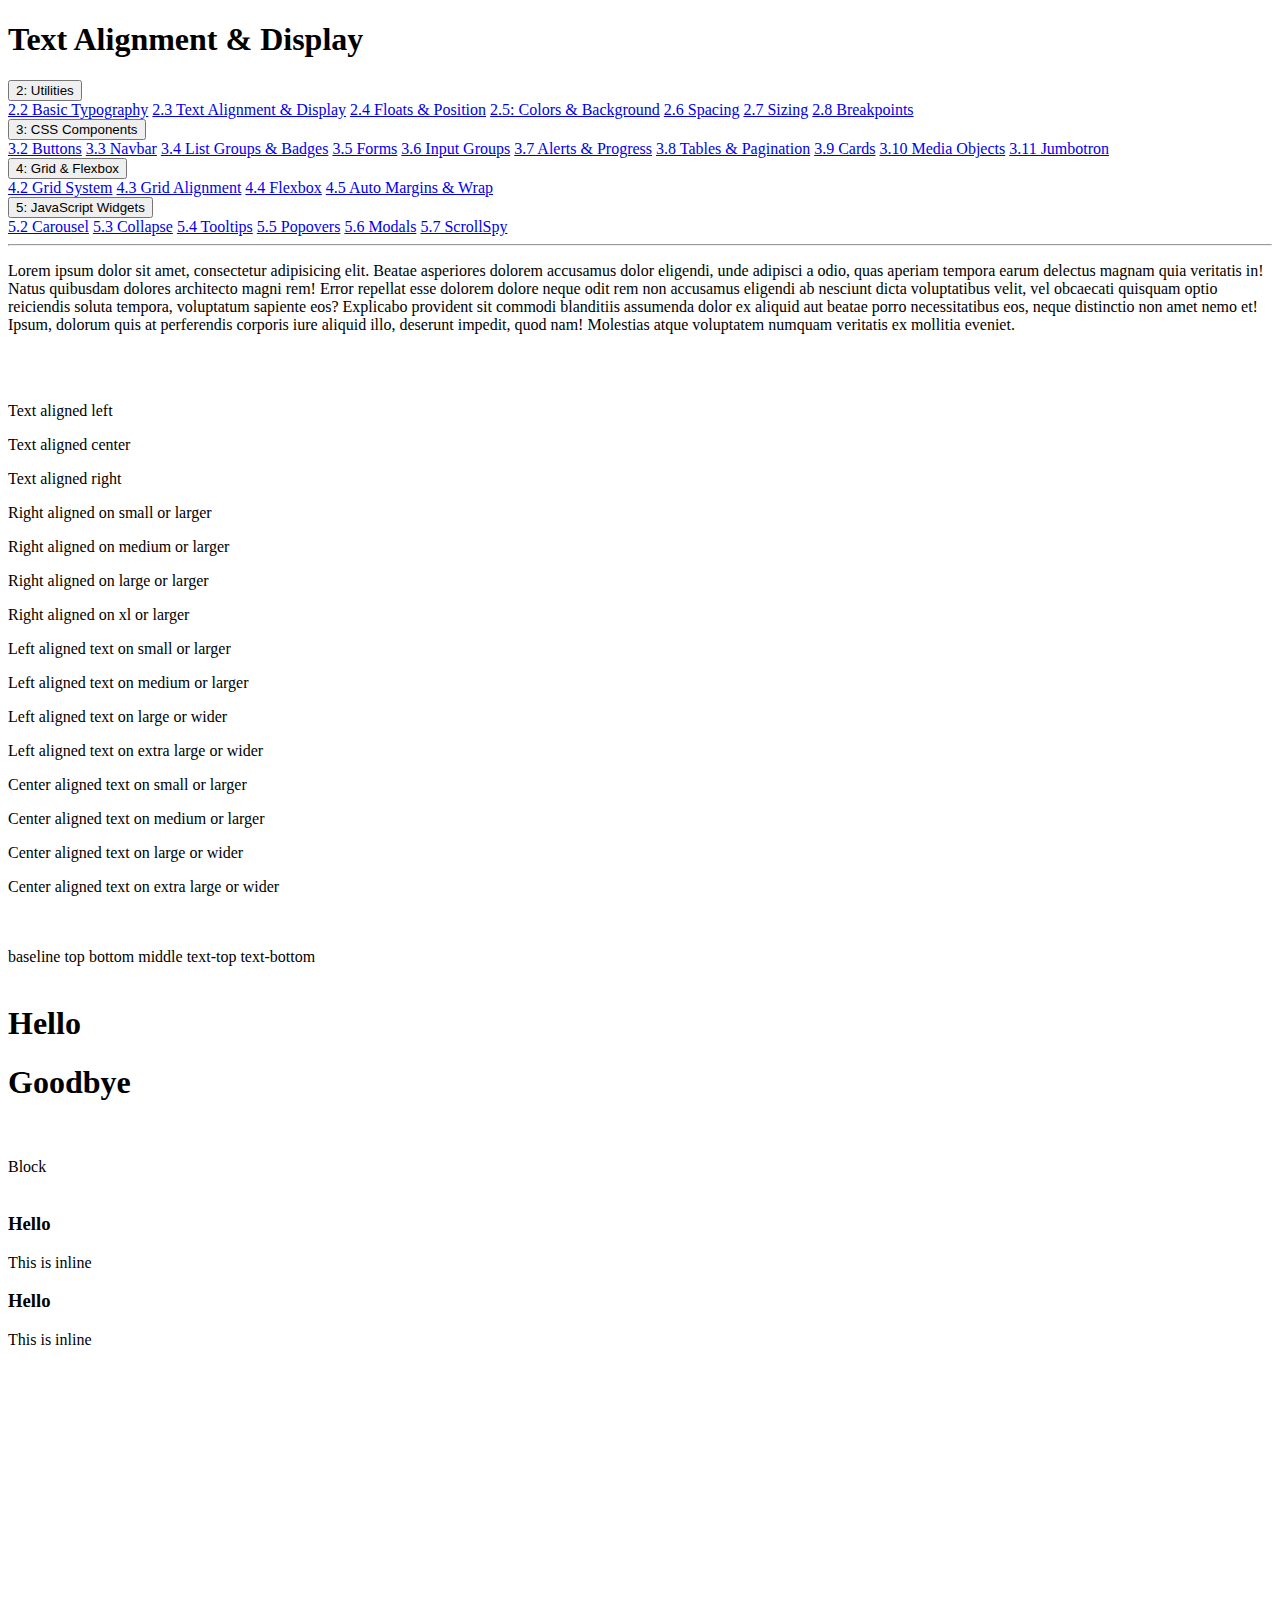
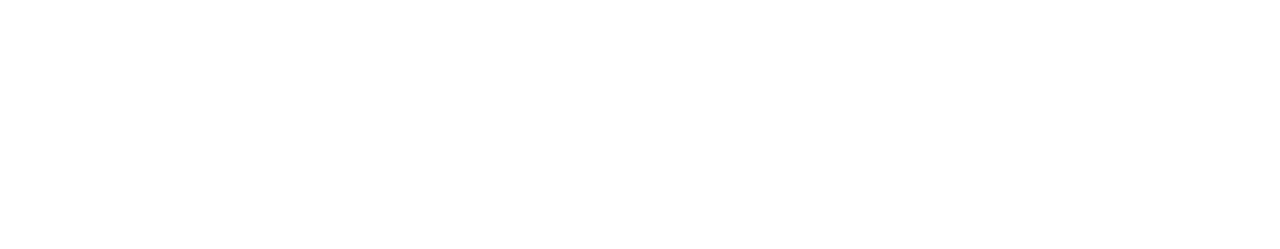
<file: 2_3_text_alignment_display.html>
<!DOCTYPE html>
<html lang="en">

<head>
  <meta charset="UTF-8">
  <meta name="viewport" content="width=device-width, initial-scale=1.0">
  <meta http-equiv="X-UA-Compatible" content="ie=edge">
  <link rel="stylesheet" href="https://stackpath.bootstrapcdn.com/bootstrap/4.1.1/css/bootstrap.min.css" integrity="sha384-WskhaSGFgHYWDcbwN70/dfYBj47jz9qbsMId/iRN3ewGhXQFZCSftd1LZCfmhktB"
    crossorigin="anonymous">

  <title>Bootstrap Sandbox</title>
</head>

<body>
  <header>
    <h1 class="display-3 text-center my-4">Text Alignment & Display</h1>
    <div class="container">
      <div class="row">
        <div class="col-md-3">
          <div class="dropdown">
            <button class="btn btn-primary btn-block dropdown-toggle" type="button" data-toggle="dropdown">
              2: Utilities
            </button>
            <div class="dropdown-menu">
              <a class="dropdown-item" href="2_2_basic_typography.html">2.2 Basic Typography</a>
              <a class="dropdown-item" href="2_3_text_alignment_display.html">2.3 Text Alignment & Display</a>
              <a class="dropdown-item" href="2_4_floats_position.html">2.4 Floats & Position</a>
              <a class="dropdown-item" href="2_5_colors_background.html">2.5: Colors & Background</a>
              <a class="dropdown-item" href="2_6_spacing.html">2.6 Spacing</a>
              <a class="dropdown-item" href="2_7_sizing.html">2.7 Sizing</a>
              <a class="dropdown-item" href="2_8_breakpoints.html">2.8 Breakpoints</a>
            </div>
          </div>
        </div>
        <div class="col-md-3">
          <div class="dropdown">
            <button class="btn btn-success btn-block dropdown-toggle" type="button" data-toggle="dropdown">
              3: CSS Components
            </button>
            <div class="dropdown-menu">
              <a class="dropdown-item" href="3_2_buttons.html">3.2 Buttons</a>
              <a class="dropdown-item" href="3_3_navbar.html">3.3 Navbar</a>
              <a class="dropdown-item" href="3_4_list_groups_badges.html">3.4 List Groups & Badges</a>
              <a class="dropdown-item" href="3_5_forms.html">3.5 Forms</a>
              <a class="dropdown-item" href="3_6_input_groups.html">3.6 Input Groups</a>
              <a class="dropdown-item" href="3_7_alerts_progress.html">3.7 Alerts & Progress</a>
              <a class="dropdown-item" href="3_8_tables_pagination.html">3.8 Tables & Pagination</a>
              <a class="dropdown-item" href="3_9_cards.html">3.9 Cards</a>
              <a class="dropdown-item" href="3_10_media_object.html">3.10 Media Objects</a>
              <a class="dropdown-item" href="3_11_jumbotron.html">3.11 Jumbotron</a>
            </div>
          </div>
        </div>
        <div class="col-md-3">
          <div class="dropdown">
            <button class="btn btn-warning btn-block dropdown-toggle" type="button" data-toggle="dropdown">
              4: Grid & Flexbox
            </button>
            <div class="dropdown-menu">
              <a class="dropdown-item" href="4_2_grid_system.html">4.2 Grid System</a>
              <a class="dropdown-item" href="4_3_grid_alignment.html">4.3 Grid Alignment</a>
              <a class="dropdown-item" href="4_4_flexbox.html">4.4 Flexbox</a>
              <a class="dropdown-item" href="4_5_auto_margins_wrapping_order.html">4.5 Auto Margins & Wrap</a>
            </div>
          </div>
        </div>
        <div class="col-md-3">
          <div class="dropdown">
            <button class="btn btn-danger btn-block dropdown-toggle" type="button" data-toggle="dropdown">
              5: JavaScript Widgets
            </button>
            <div class="dropdown-menu">
              <a class="dropdown-item" href="5_2_carousel.html">5.2 Carousel</a>
              <a class="dropdown-item" href="5_3_collapse.html">5.3 Collapse</a>
              <a class="dropdown-item" href="5_4_tooltips.html">5.4 Tooltips</a>
              <a class="dropdown-item" href="5_5_popovers.html">5.5 Popovers</a>
              <a class="dropdown-item" href="5_6_modals.html">5.6 Modals</a>
              <a class="dropdown-item" href="5_7_scrollspy.html">5.7 ScrollSpy</a>
            </div>
          </div>
        </div>
      </div>
    </div>
    <hr>
  </header>

  <div class="container">
    <!--#####################START HERE######################-->

    <!-- JUSTIFY -->
    <p class="text-justify">Lorem ipsum dolor sit amet, consectetur adipisicing elit. Beatae asperiores dolorem accusamus dolor eligendi, unde adipisci
      a odio, quas aperiam tempora earum delectus magnam quia veritatis in! Natus quibusdam dolores architecto magni rem!
      Error repellat esse dolorem dolore neque odit rem non accusamus eligendi ab nesciunt dicta voluptatibus velit, vel
      obcaecati quisquam optio reiciendis soluta tempora, voluptatum sapiente eos? Explicabo provident sit commodi blanditiis
      assumenda dolor ex aliquid aut beatae porro necessitatibus eos, neque distinctio non amet nemo et! Ipsum, dolorum quis
      at perferendis corporis iure aliquid illo, deserunt impedit, quod nam! Molestias atque voluptatem numquam veritatis
      ex mollitia eveniet.</p>

    <br>
    <br>

    <!-- ALIGNMENT -->
    <p class="text-left">Text aligned left</p>
    <p class="text-center">Text aligned center</p>
    <p class="text-right">Text aligned right</p>

    <!-- RESPONSIVE ALIGN -->
    <p class="text-sm-right">Right aligned on small or larger</p>
    <p class="text-md-right">Right aligned on medium or larger</p>
    <p class="text-lg-right">Right aligned on large or larger</p>
    <p class="text-xl-right">Right aligned on xl or larger</p>

    <p class="text-sm-left">Left aligned text on small or larger</p>
    <p class="text-md-left">Left aligned text on medium or larger</p>
    <p class="text-lg-left">Left aligned text on large or wider</p>
    <p class="text-xl-left">Left aligned text on extra large or wider</p>

    <p class="text-sm-center">Center aligned text on small or larger</p>
    <p class="text-md-center">Center aligned text on medium or larger</p>
    <p class="text-lg-center">Center aligned text on large or wider</p>
    <p class="text-xl-center">Center aligned text on extra large or wider</p>

    <br>
    <br>

    <!-- VERTICAL ALIGNMENT -->
    <span class="align-baseline">baseline</span>
    <span class="align-top">top</span>
    <span class="align-bottom">bottom</span>
    <span class="align-middle">middle</span>
    <span class="align-text-top">text-top</span>
    <span class="align-text-bottom">text-bottom</span>

    <br>
    <br>

    <!-- TURN BLOCK TO INLINE -->
    <h1 class="d-inline bg-success">Hello</h1>
    <h1 class="d-inline bg-success">Goodbye</h1>

    <br>
    <br>

    <!-- TURN INLINE TO BLOCK -->
    <span class="d-block bg-primary">Block</span>

    <br>
    <br>

    <!-- INLINE BLOCK -->
    <div class="d-inline-block bg-warning">
      <h3>Hello</h3>
      This is inline
    </div>
    <div class="d-inline-block bg-warning">
      <h3>Hello</h3>
      This is inline
    </div>
  </div>

  <div style="margin-top:500px;"></div>

  <script src="https://code.jquery.com/jquery-3.3.1.slim.min.js" integrity="sha384-q8i/X+965DzO0rT7abK41JStQIAqVgRVzpbzo5smXKp4YfRvH+8abtTE1Pi6jizo"
    crossorigin="anonymous"></script>
  <script src="https://cdnjs.cloudflare.com/ajax/libs/popper.js/1.14.3/umd/popper.min.js" integrity="sha384-ZMP7rVo3mIykV+2+9J3UJ46jBk0WLaUAdn689aCwoqbBJiSnjAK/l8WvCWPIPm49"
    crossorigin="anonymous"></script>
  <script src="https://stackpath.bootstrapcdn.com/bootstrap/4.1.1/js/bootstrap.min.js" integrity="sha384-smHYKdLADwkXOn1EmN1qk/HfnUcbVRZyYmZ4qpPea6sjB/pTJ0euyQp0Mk8ck+5T"
    crossorigin="anonymous"></script>
</body>

</html>
</file>
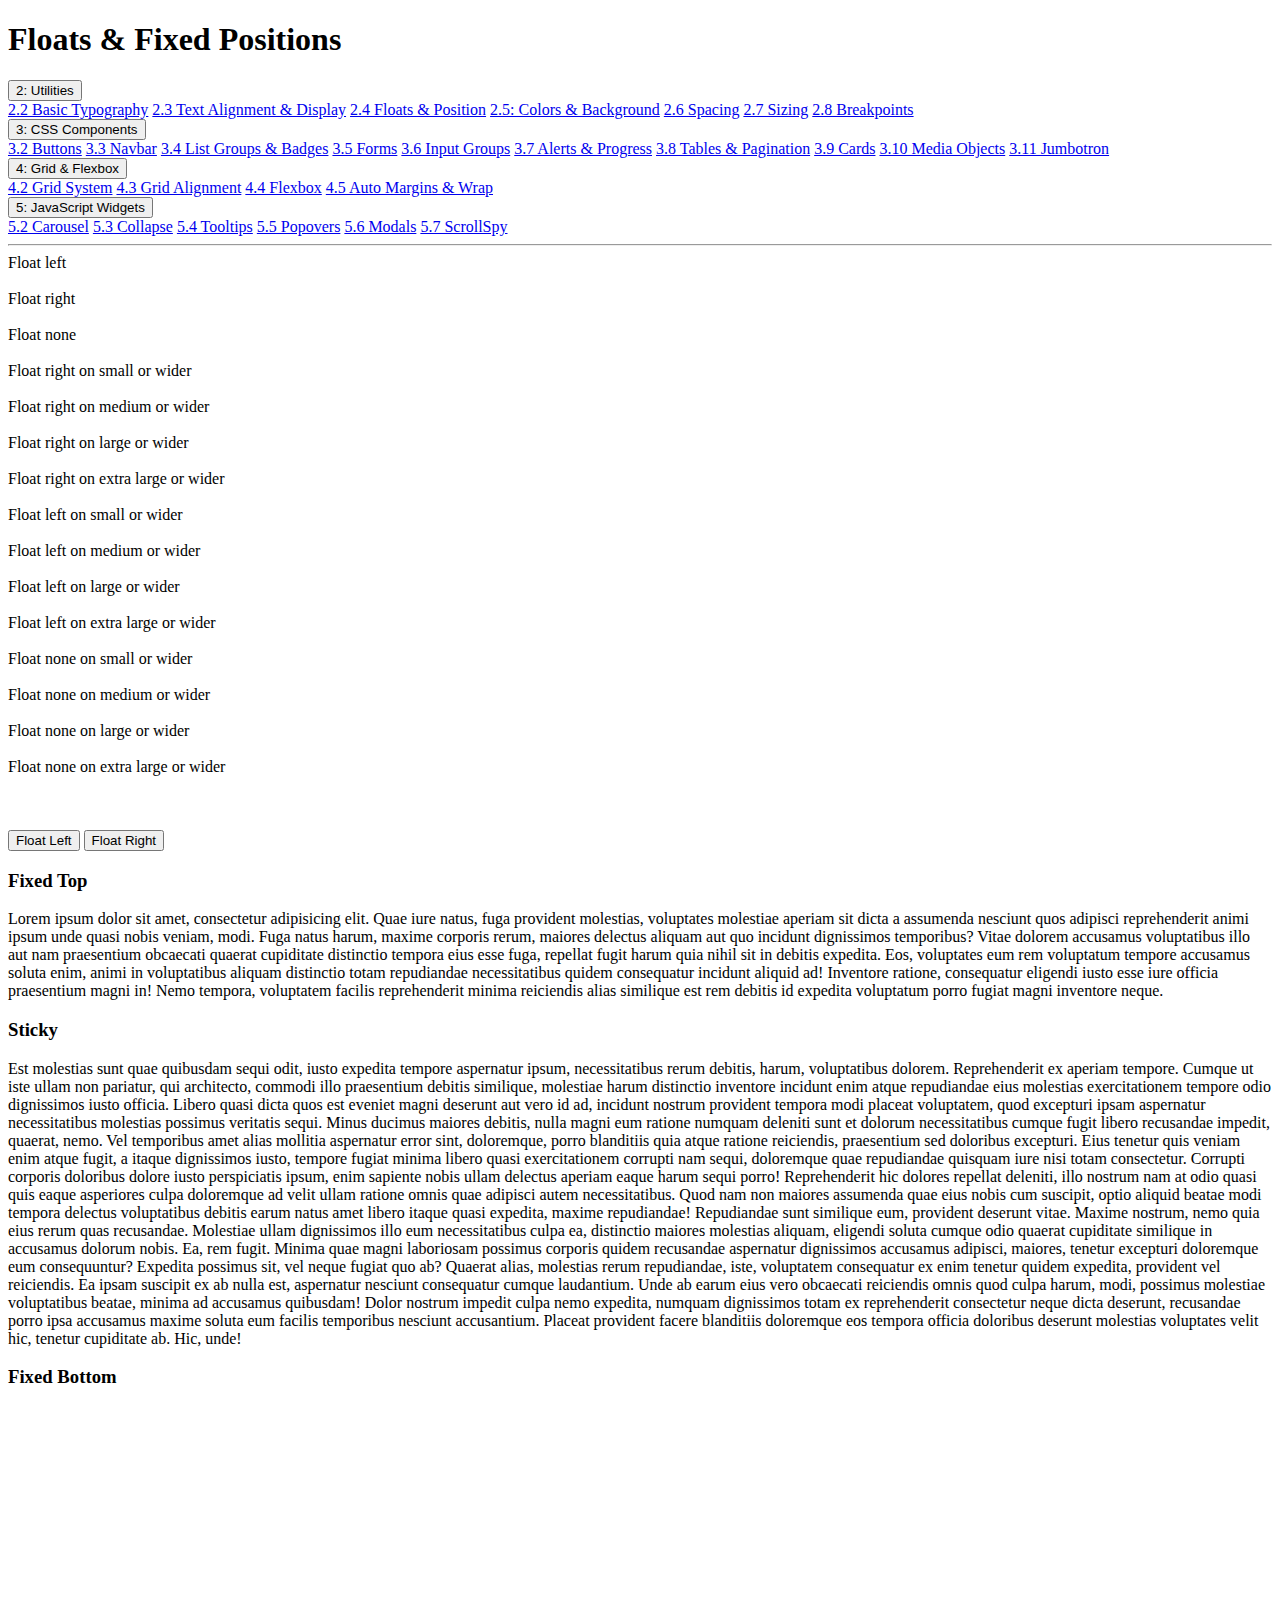
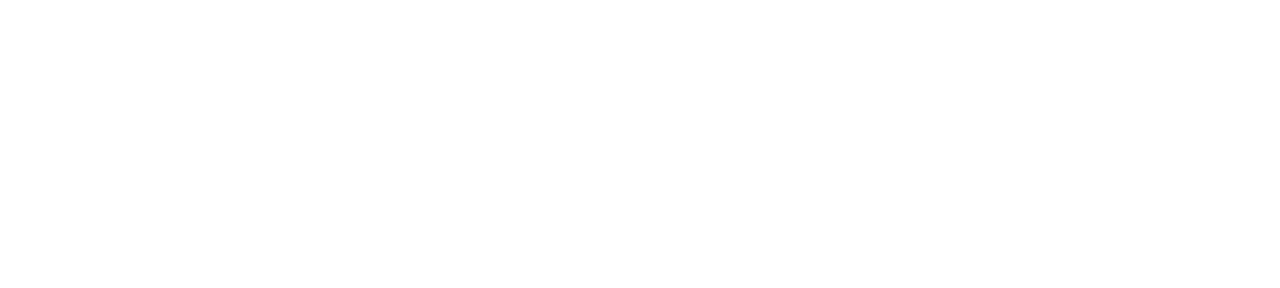
<file: 2_4_floats_position.html>
<!DOCTYPE html>
<html lang="en">

<head>
    <meta charset="UTF-8">
    <meta name="viewport" content="width=device-width, initial-scale=1.0">
    <meta http-equiv="X-UA-Compatible" content="ie=edge">
    <link rel="stylesheet" href="https://stackpath.bootstrapcdn.com/bootstrap/4.1.1/css/bootstrap.min.css" integrity="sha384-WskhaSGFgHYWDcbwN70/dfYBj47jz9qbsMId/iRN3ewGhXQFZCSftd1LZCfmhktB"
        crossorigin="anonymous">

    <title>Bootstrap Sandbox</title>
</head>

<body>
    <header>
        <h1 class="display-3 text-center my-4">Floats & Fixed Positions</h1>
        <div class="container">
            <div class="row">
                <div class="col-md-3">
                    <div class="dropdown">
                        <button class="btn btn-primary btn-block dropdown-toggle" type="button" data-toggle="dropdown">
                            2: Utilities
                        </button>
                        <div class="dropdown-menu">
                            <a class="dropdown-item" href="2_2_basic_typography.html">2.2 Basic Typography</a>
                            <a class="dropdown-item" href="2_3_text_alignment_display.html">2.3 Text Alignment & Display</a>
                            <a class="dropdown-item" href="2_4_floats_position.html">2.4 Floats & Position</a>
                            <a class="dropdown-item" href="2_5_colors_background.html">2.5: Colors & Background</a>
                            <a class="dropdown-item" href="2_6_spacing.html">2.6 Spacing</a>
                            <a class="dropdown-item" href="2_7_sizing.html">2.7 Sizing</a>
                            <a class="dropdown-item" href="2_8_breakpoints.html">2.8 Breakpoints</a>
                        </div>
                    </div>
                </div>
                <div class="col-md-3">
                    <div class="dropdown">
                        <button class="btn btn-success btn-block dropdown-toggle" type="button" data-toggle="dropdown">
                            3: CSS Components
                        </button>
                        <div class="dropdown-menu">
                            <a class="dropdown-item" href="3_2_buttons.html">3.2 Buttons</a>
                            <a class="dropdown-item" href="3_3_navbar.html">3.3 Navbar</a>
                            <a class="dropdown-item" href="3_4_list_groups_badges.html">3.4 List Groups & Badges</a>
                            <a class="dropdown-item" href="3_5_forms.html">3.5 Forms</a>
                            <a class="dropdown-item" href="3_6_input_groups.html">3.6 Input Groups</a>
                            <a class="dropdown-item" href="3_7_alerts_progress.html">3.7 Alerts & Progress</a>
                            <a class="dropdown-item" href="3_8_tables_pagination.html">3.8 Tables & Pagination</a>
                            <a class="dropdown-item" href="3_9_cards.html">3.9 Cards</a>
                            <a class="dropdown-item" href="3_10_media_object.html">3.10 Media Objects</a>
                            <a class="dropdown-item" href="3_11_jumbotron.html">3.11 Jumbotron</a>
                        </div>
                    </div>
                </div>
                <div class="col-md-3">
                    <div class="dropdown">
                        <button class="btn btn-warning btn-block dropdown-toggle" type="button" data-toggle="dropdown">
                            4: Grid & Flexbox
                        </button>
                        <div class="dropdown-menu">
                            <a class="dropdown-item" href="4_2_grid_system.html">4.2 Grid System</a>
                            <a class="dropdown-item" href="4_3_grid_alignment.html">4.3 Grid Alignment</a>
                            <a class="dropdown-item" href="4_4_flexbox.html">4.4 Flexbox</a>
                            <a class="dropdown-item" href="4_5_auto_margins_wrapping_order.html">4.5 Auto Margins & Wrap</a>
                        </div>
                    </div>
                </div>
                <div class="col-md-3">
                    <div class="dropdown">
                        <button class="btn btn-danger btn-block dropdown-toggle" type="button" data-toggle="dropdown">
                            5: JavaScript Widgets
                        </button>
                        <div class="dropdown-menu">
                            <a class="dropdown-item" href="5_2_carousel.html">5.2 Carousel</a>
                            <a class="dropdown-item" href="5_3_collapse.html">5.3 Collapse</a>
                            <a class="dropdown-item" href="5_4_tooltips.html">5.4 Tooltips</a>
                            <a class="dropdown-item" href="5_5_popovers.html">5.5 Popovers</a>
                            <a class="dropdown-item" href="5_6_modals.html">5.6 Modals</a>
                            <a class="dropdown-item" href="5_7_scrollspy.html">5.7 ScrollSpy</a>
                        </div>
                    </div>
                </div>
            </div>
        </div>
        <hr>
    </header>

    <div class="container">
        <!--##################START HERE###################-->

        <!-- FLOATS -->
        <div class="float-left">Float left</div>
        <br>
        <div class="float-right">Float right</div>
        <br>
        <div class="float-none">Float none</div>
        <br>

        <!-- RESPONSIVE FLOATS -->
        <div class="float-sm-right">Float right on small or wider</div>
        <br>
        <div class="float-md-right">Float right on medium or wider</div>
        <br>
        <div class="float-lg-right">Float right on large or wider</div>
        <br>
        <div class="float-xl-right">Float right on extra large or wider</div>
        <br>

        <div class="float-sm-left">Float left on small or wider</div>
        <br>
        <div class="float-md-left">Float left on medium or wider</div>
        <br>
        <div class="float-lg-left">Float left on large or wider</div>
        <br>
        <div class="float-xl-left">Float left on extra large or wider</div>
        <br>

        <div class="float-sm-none">Float none on small or wider</div>
        <br>
        <div class="float-md-none">Float none on medium or wider</div>
        <br>
        <div class="float-lg-none">Float none on large or wider</div>
        <br>
        <div class="float-xl-none">Float none on extra large or wider</div>
        <br>

        <br>
        <br>

        <!-- CLEARFIX -->
        <div class="bg-success clearfix">
            <button class="float-left">Float Left</button>
            <button class="float-right">Float Right</button>
        </div>

        <!-- FIXED TOP -->
        <h3 class="fixed-top">Fixed Top</h3>

        <p>Lorem ipsum dolor sit amet, consectetur adipisicing elit. Quae iure natus, fuga provident molestias, voluptates molestiae
            aperiam sit dicta a assumenda nesciunt quos adipisci reprehenderit animi ipsum unde quasi nobis veniam, modi.
            Fuga natus harum, maxime corporis rerum, maiores delectus aliquam aut quo incidunt dignissimos temporibus? Vitae
            dolorem accusamus voluptatibus illo aut nam praesentium obcaecati quaerat cupiditate distinctio tempora eius
            esse fuga, repellat fugit harum quia nihil sit in debitis expedita. Eos, voluptates eum rem voluptatum tempore
            accusamus soluta enim, animi in voluptatibus aliquam distinctio totam repudiandae necessitatibus quidem consequatur
            incidunt aliquid ad! Inventore ratione, consequatur eligendi iusto esse iure officia praesentium magni in! Nemo
            tempora, voluptatem facilis reprehenderit minima reiciendis alias similique est rem debitis id expedita voluptatum
            porro fugiat magni inventore neque. </p>

        <!-- FIXED STICKY -->
        <h3 class="sticky-top">Sticky</h3>

        <p>Est molestias sunt quae quibusdam sequi odit, iusto expedita tempore aspernatur ipsum, necessitatibus rerum debitis,
            harum, voluptatibus dolorem. Reprehenderit ex aperiam tempore. Cumque ut iste ullam non pariatur, qui architecto,
            commodi illo praesentium debitis similique, molestiae harum distinctio inventore incidunt enim atque repudiandae
            eius molestias exercitationem tempore odio dignissimos iusto officia. Libero quasi dicta quos est eveniet magni
            deserunt aut vero id ad, incidunt nostrum provident tempora modi placeat voluptatem, quod excepturi ipsam aspernatur
            necessitatibus molestias possimus veritatis sequi. Minus ducimus maiores debitis, nulla magni eum ratione numquam
            deleniti sunt et dolorum necessitatibus cumque fugit libero recusandae impedit, quaerat, nemo. Vel temporibus
            amet alias mollitia aspernatur error sint, doloremque, porro blanditiis quia atque ratione reiciendis, praesentium
            sed doloribus excepturi. Eius tenetur quis veniam enim atque fugit, a itaque dignissimos iusto, tempore fugiat
            minima libero quasi exercitationem corrupti nam sequi, doloremque quae repudiandae quisquam iure nisi totam consectetur.
            Corrupti corporis doloribus dolore iusto perspiciatis ipsum, enim sapiente nobis ullam delectus aperiam eaque
            harum sequi porro! Reprehenderit hic dolores repellat deleniti, illo nostrum nam at odio quasi quis eaque asperiores
            culpa doloremque ad velit ullam ratione omnis quae adipisci autem necessitatibus. Quod nam non maiores assumenda
            quae eius nobis cum suscipit, optio aliquid beatae modi tempora delectus voluptatibus debitis earum natus amet
            libero itaque quasi expedita, maxime repudiandae! Repudiandae sunt similique eum, provident deserunt vitae. Maxime
            nostrum, nemo quia eius rerum quas recusandae. Molestiae ullam dignissimos illo eum necessitatibus culpa ea,
            distinctio maiores molestias aliquam, eligendi soluta cumque odio quaerat cupiditate similique in accusamus dolorum
            nobis. Ea, rem fugit. Minima quae magni laboriosam possimus corporis quidem recusandae aspernatur dignissimos
            accusamus adipisci, maiores, tenetur excepturi doloremque eum consequuntur? Expedita possimus sit, vel neque
            fugiat quo ab? Quaerat alias, molestias rerum repudiandae, iste, voluptatem consequatur ex enim tenetur quidem
            expedita, provident vel reiciendis. Ea ipsam suscipit ex ab nulla est, aspernatur nesciunt consequatur cumque
            laudantium. Unde ab earum eius vero obcaecati reiciendis omnis quod culpa harum, modi, possimus molestiae voluptatibus
            beatae, minima ad accusamus quibusdam! Dolor nostrum impedit culpa nemo expedita, numquam dignissimos totam ex
            reprehenderit consectetur neque dicta deserunt, recusandae porro ipsa accusamus maxime soluta eum facilis temporibus
            nesciunt accusantium. Placeat provident facere blanditiis doloremque eos tempora officia doloribus deserunt molestias
            voluptates velit hic, tenetur cupiditate ab. Hic, unde!</p>

        <!-- FIXED BOTTOM -->
        <h3 class="fixed-bottom">Fixed Bottom</h3>

    </div>
    <!-- ./container -->
    <div style="margin-top:500px;"></div>

    <script src="https://code.jquery.com/jquery-3.3.1.slim.min.js" integrity="sha384-q8i/X+965DzO0rT7abK41JStQIAqVgRVzpbzo5smXKp4YfRvH+8abtTE1Pi6jizo"
        crossorigin="anonymous"></script>
    <script src="https://cdnjs.cloudflare.com/ajax/libs/popper.js/1.14.3/umd/popper.min.js" integrity="sha384-ZMP7rVo3mIykV+2+9J3UJ46jBk0WLaUAdn689aCwoqbBJiSnjAK/l8WvCWPIPm49"
        crossorigin="anonymous"></script>
    <script src="https://stackpath.bootstrapcdn.com/bootstrap/4.1.1/js/bootstrap.min.js" integrity="sha384-smHYKdLADwkXOn1EmN1qk/HfnUcbVRZyYmZ4qpPea6sjB/pTJ0euyQp0Mk8ck+5T"
        crossorigin="anonymous"></script>
</body>

</html>
</file>
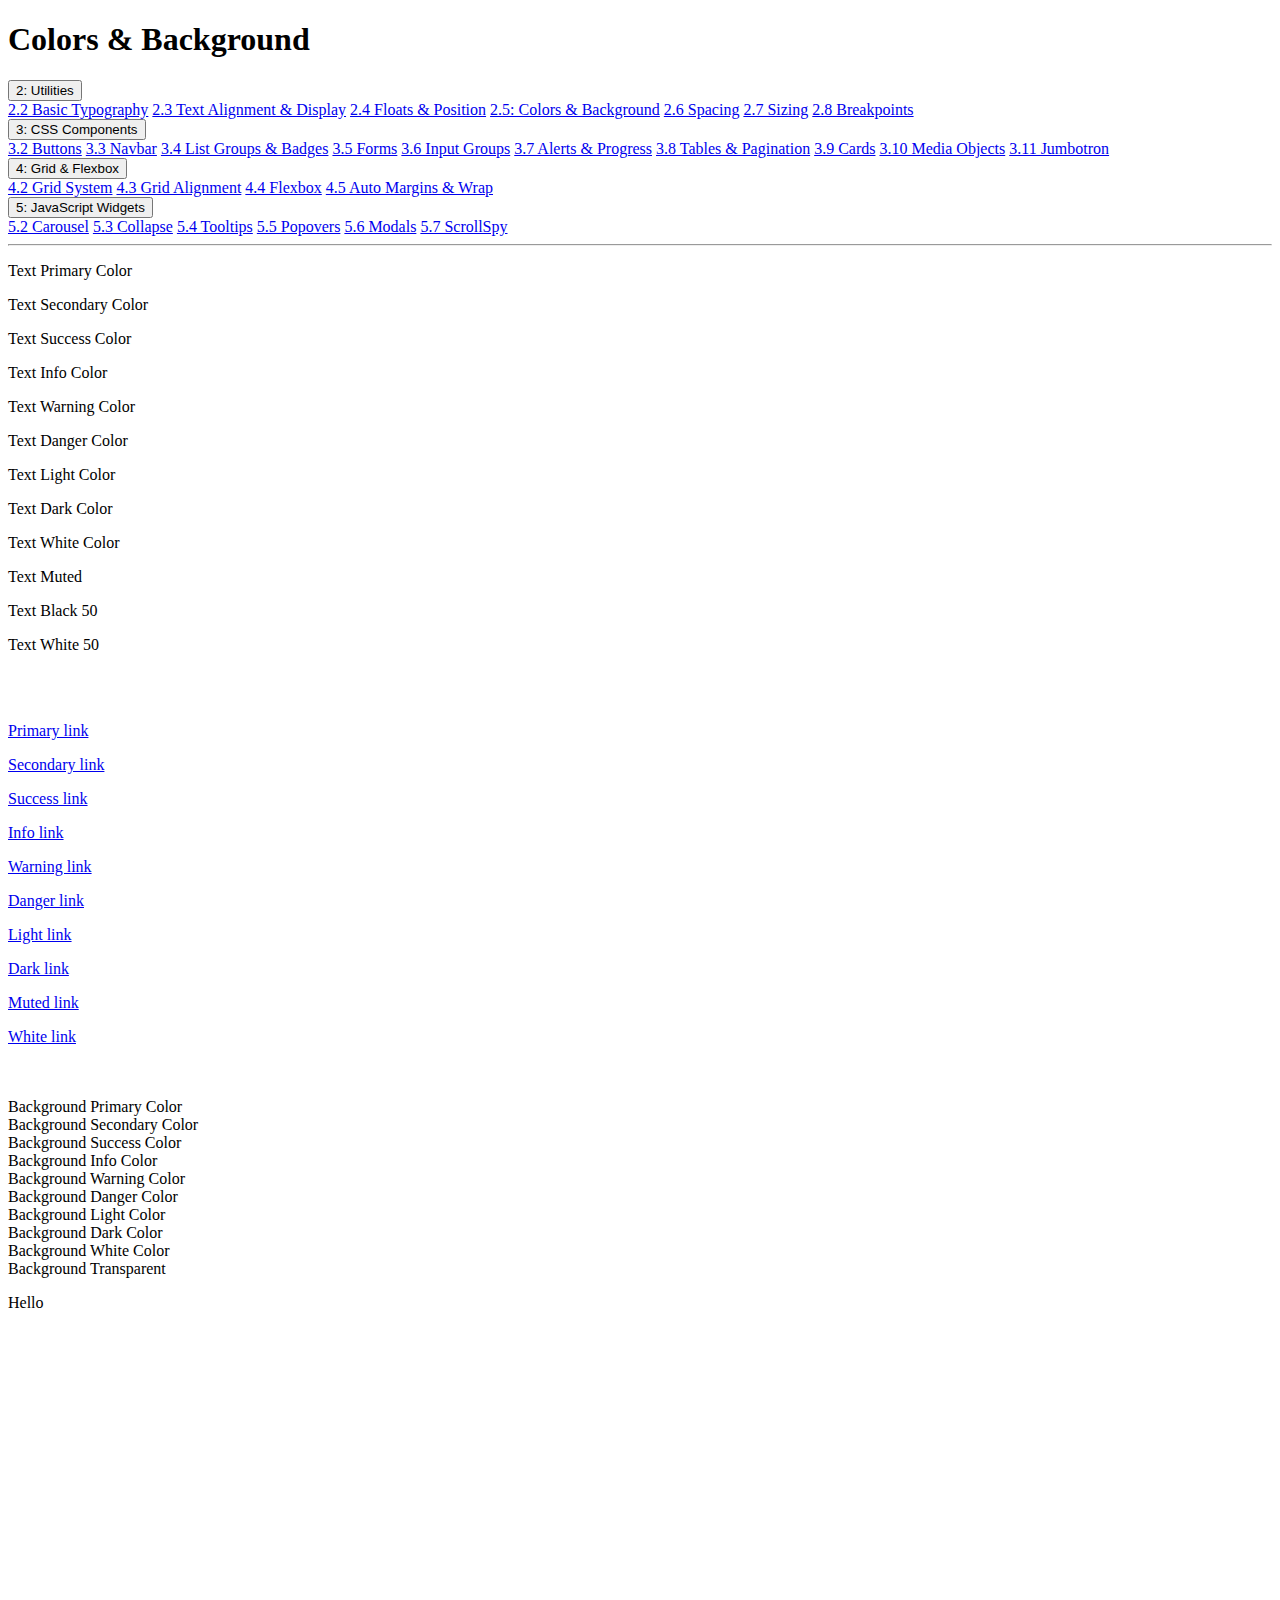
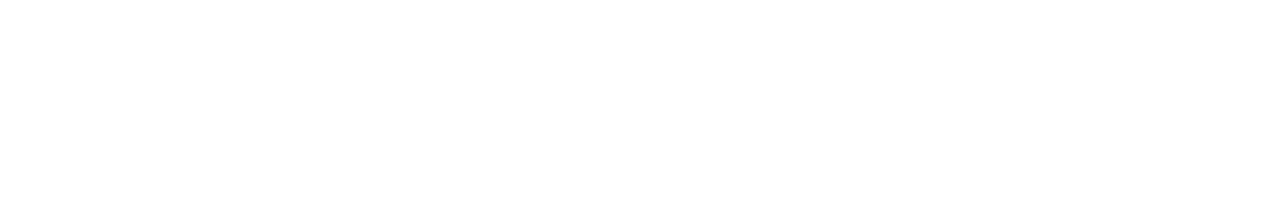
<file: 2_5_colors_background.html>
<!DOCTYPE html>
<html lang="en">

<head>
    <meta charset="UTF-8">
    <meta name="viewport" content="width=device-width, initial-scale=1.0">
    <meta http-equiv="X-UA-Compatible" content="ie=edge">
    <link rel="stylesheet" href="https://stackpath.bootstrapcdn.com/bootstrap/4.1.1/css/bootstrap.min.css" integrity="sha384-WskhaSGFgHYWDcbwN70/dfYBj47jz9qbsMId/iRN3ewGhXQFZCSftd1LZCfmhktB"
        crossorigin="anonymous">

    <title>Bootstrap Sandbox</title>
</head>

<body>
    <header>
        <h1 class="display-3 text-center my-4">Colors & Background</h1>
        <div class="container">
            <div class="row">
                <div class="col-md-3">
                    <div class="dropdown">
                        <button class="btn btn-primary btn-block dropdown-toggle" type="button" data-toggle="dropdown">
                            2: Utilities
                        </button>
                        <div class="dropdown-menu">
                            <a class="dropdown-item" href="2_2_basic_typography.html">2.2 Basic Typography</a>
                            <a class="dropdown-item" href="2_3_text_alignment_display.html">2.3 Text Alignment & Display</a>
                            <a class="dropdown-item" href="2_4_floats_position.html">2.4 Floats & Position</a>
                            <a class="dropdown-item" href="2_5_colors_background.html">2.5: Colors & Background</a>
                            <a class="dropdown-item" href="2_6_spacing.html">2.6 Spacing</a>
                            <a class="dropdown-item" href="2_7_sizing.html">2.7 Sizing</a>
                            <a class="dropdown-item" href="2_8_breakpoints.html">2.8 Breakpoints</a>
                        </div>
                    </div>
                </div>
                <div class="col-md-3">
                    <div class="dropdown">
                        <button class="btn btn-success btn-block dropdown-toggle" type="button" data-toggle="dropdown">
                            3: CSS Components
                        </button>
                        <div class="dropdown-menu">
                            <a class="dropdown-item" href="3_2_buttons.html">3.2 Buttons</a>
                            <a class="dropdown-item" href="3_3_navbar.html">3.3 Navbar</a>
                            <a class="dropdown-item" href="3_4_list_groups_badges.html">3.4 List Groups & Badges</a>
                            <a class="dropdown-item" href="3_5_forms.html">3.5 Forms</a>
                            <a class="dropdown-item" href="3_6_input_groups.html">3.6 Input Groups</a>
                            <a class="dropdown-item" href="3_7_alerts_progress.html">3.7 Alerts & Progress</a>
                            <a class="dropdown-item" href="3_8_tables_pagination.html">3.8 Tables & Pagination</a>
                            <a class="dropdown-item" href="3_9_cards.html">3.9 Cards</a>
                            <a class="dropdown-item" href="3_10_media_object.html">3.10 Media Objects</a>
                            <a class="dropdown-item" href="3_11_jumbotron.html">3.11 Jumbotron</a>
                        </div>
                    </div>
                </div>
                <div class="col-md-3">
                    <div class="dropdown">
                        <button class="btn btn-warning btn-block dropdown-toggle" type="button" data-toggle="dropdown">
                            4: Grid & Flexbox
                        </button>
                        <div class="dropdown-menu">
                            <a class="dropdown-item" href="4_2_grid_system.html">4.2 Grid System</a>
                            <a class="dropdown-item" href="4_3_grid_alignment.html">4.3 Grid Alignment</a>
                            <a class="dropdown-item" href="4_4_flexbox.html">4.4 Flexbox</a>
                            <a class="dropdown-item" href="4_5_auto_margins_wrapping_order.html">4.5 Auto Margins & Wrap</a>
                        </div>
                    </div>
                </div>
                <div class="col-md-3">
                    <div class="dropdown">
                        <button class="btn btn-danger btn-block dropdown-toggle" type="button" data-toggle="dropdown">
                            5: JavaScript Widgets
                        </button>
                        <div class="dropdown-menu">
                            <a class="dropdown-item" href="5_2_carousel.html">5.2 Carousel</a>
                            <a class="dropdown-item" href="5_3_collapse.html">5.3 Collapse</a>
                            <a class="dropdown-item" href="5_4_tooltips.html">5.4 Tooltips</a>
                            <a class="dropdown-item" href="5_5_popovers.html">5.5 Popovers</a>
                            <a class="dropdown-item" href="5_6_modals.html">5.6 Modals</a>
                            <a class="dropdown-item" href="5_7_scrollspy.html">5.7 ScrollSpy</a>
                        </div>
                    </div>
                </div>
            </div>
        </div>
        <hr>
    </header>

    <div class="container">
        <!--###################START HERE####################-->

        <!-- TEXT COLORS -->
        <p class="text-primary">Text Primary Color</p>
        <p class="text-secondary">Text Secondary Color</p>
        <p class="text-success">Text Success Color</p>
        <p class="text-info">Text Info Color</p>
        <p class="text-warning">Text Warning Color</p>
        <p class="text-danger">Text Danger Color</p>
        <p class="text-light">Text Light Color</p>
        <p class="text-dark">Text Dark Color</p>
        <p class="text-white">Text White Color</p>
        <p class="text-muted">Text Muted</p>
        <p class="text-black-50">Text Black 50</p>
        <p class="text-white">Text White 50</p>

        <br>
        <br>

        <!-- LINK COLORS -->
        <p>
            <a href="#" class="text-primary">Primary link</a>
        </p>
        <p>
            <a href="#" class="text-secondary">Secondary link</a>
        </p>
        <p>
            <a href="#" class="text-success">Success link</a>
        </p>
        <p>
            <a href="#" class="text-info">Info link</a>
        </p>
        <p>
            <a href="#" class="text-warning">Warning link</a>
        </p>
        <p>
            <a href="#" class="text-danger">Danger link</a>
        </p>
        <p>
            <a href="#" class="text-light">Light link</a>
        </p>
        <p>
            <a href="#" class="text-dark">Dark link</a>
        </p>
        <p>
            <a href="#" class="text-muted">Muted link</a>
        </p>
        <p>
            <a href="#" class="text-white">White link</a>
        </p>

        <br>
        <br>

        <!-- BACKGROUND COLORS -->
        <div class="bg-primary text-white">Background Primary Color</div>
        <div class="bg-secondary">Background Secondary Color</div>
        <div class="bg-success">Background Success Color</div>
        <div class="bg-info">Background Info Color</div>
        <div class="bg-warning">Background Warning Color</div>
        <div class="bg-danger">Background Danger Color</div>
        <div class="bg-light">Background Light Color</div>
        <div class="bg-dark text-light">Background Dark Color</div>
        <div class="bg-white">Background White Color</div>
        <div class="bg-transparent">Background Transparent</div>

        <!-- INVISIBLE -->
        <p class="invisible">Hello</p>

    </div>
    <!-- ./container -->
    <div style="margin-top:500px;"></div>

    <script src="https://code.jquery.com/jquery-3.3.1.slim.min.js" integrity="sha384-q8i/X+965DzO0rT7abK41JStQIAqVgRVzpbzo5smXKp4YfRvH+8abtTE1Pi6jizo"
        crossorigin="anonymous"></script>
    <script src="https://cdnjs.cloudflare.com/ajax/libs/popper.js/1.14.3/umd/popper.min.js" integrity="sha384-ZMP7rVo3mIykV+2+9J3UJ46jBk0WLaUAdn689aCwoqbBJiSnjAK/l8WvCWPIPm49"
        crossorigin="anonymous"></script>
    <script src="https://stackpath.bootstrapcdn.com/bootstrap/4.1.1/js/bootstrap.min.js" integrity="sha384-smHYKdLADwkXOn1EmN1qk/HfnUcbVRZyYmZ4qpPea6sjB/pTJ0euyQp0Mk8ck+5T"
        crossorigin="anonymous"></script>
</body>

</html>
</file>
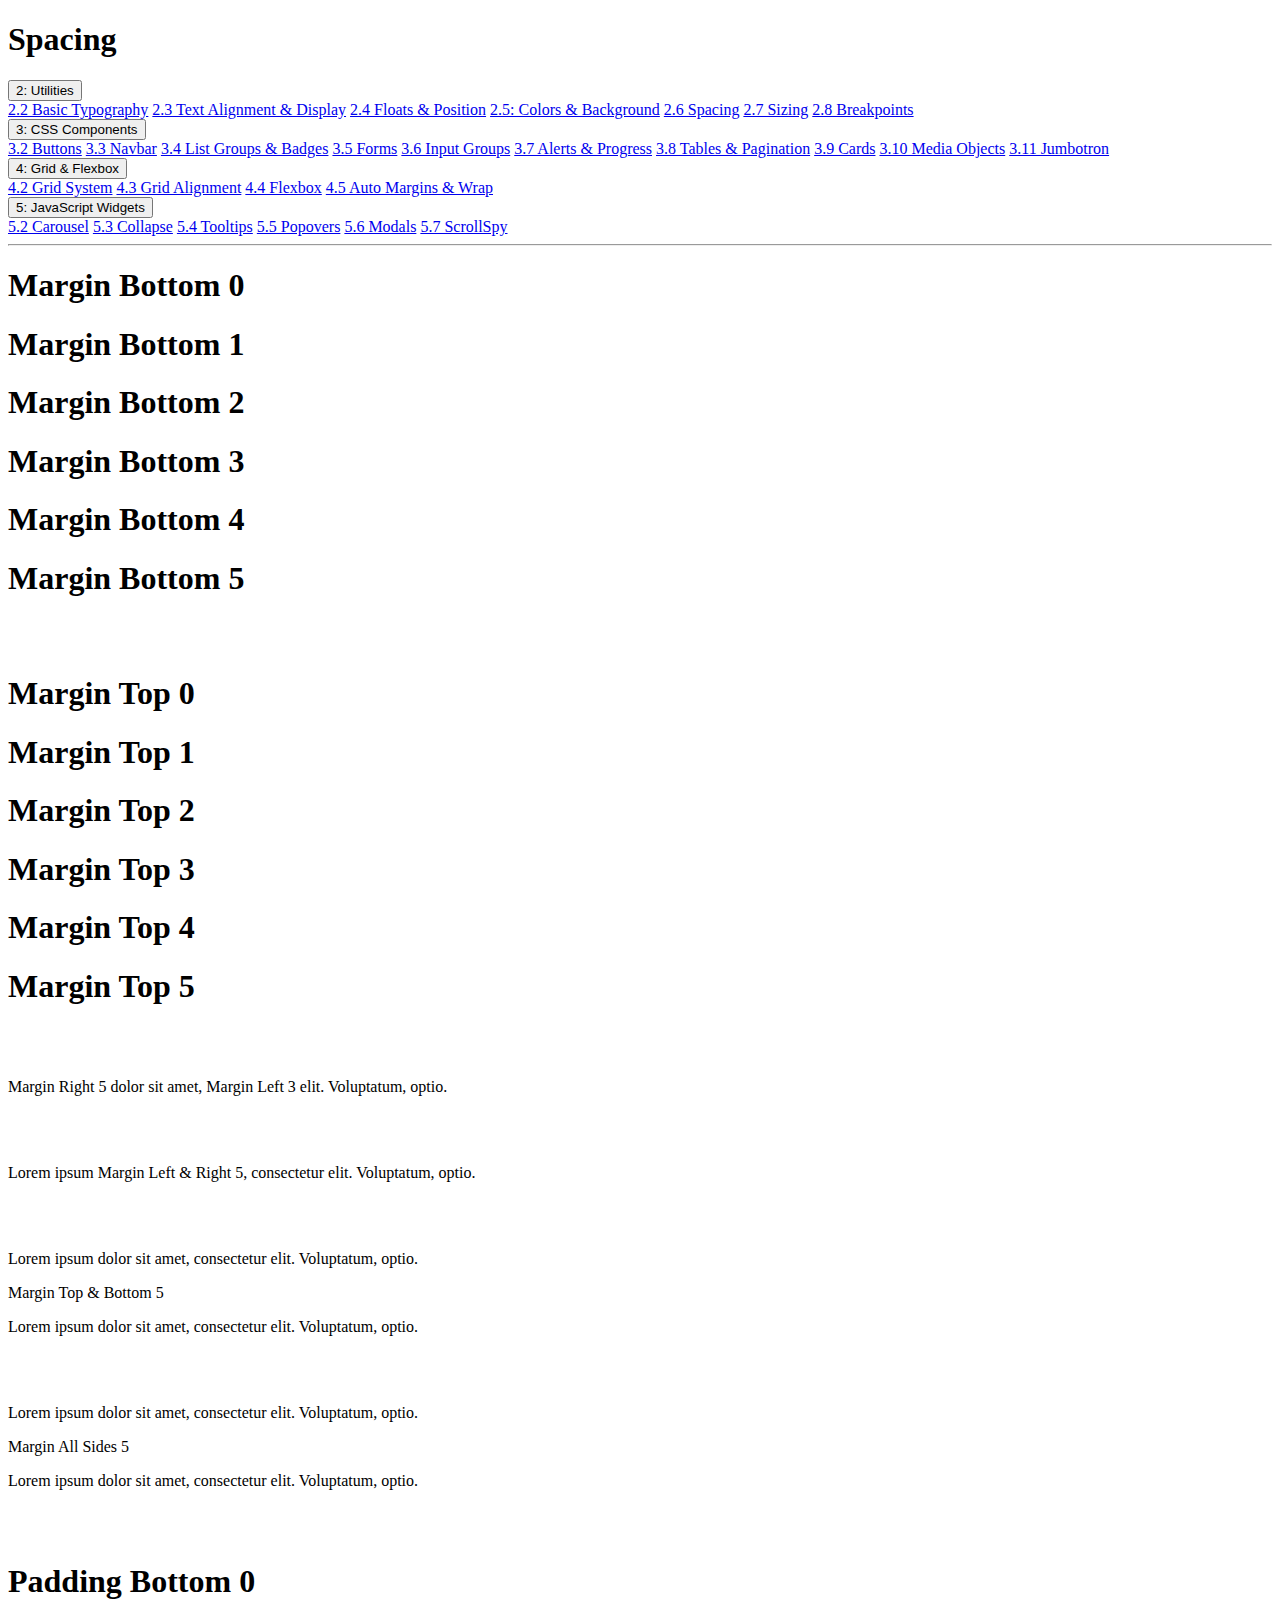
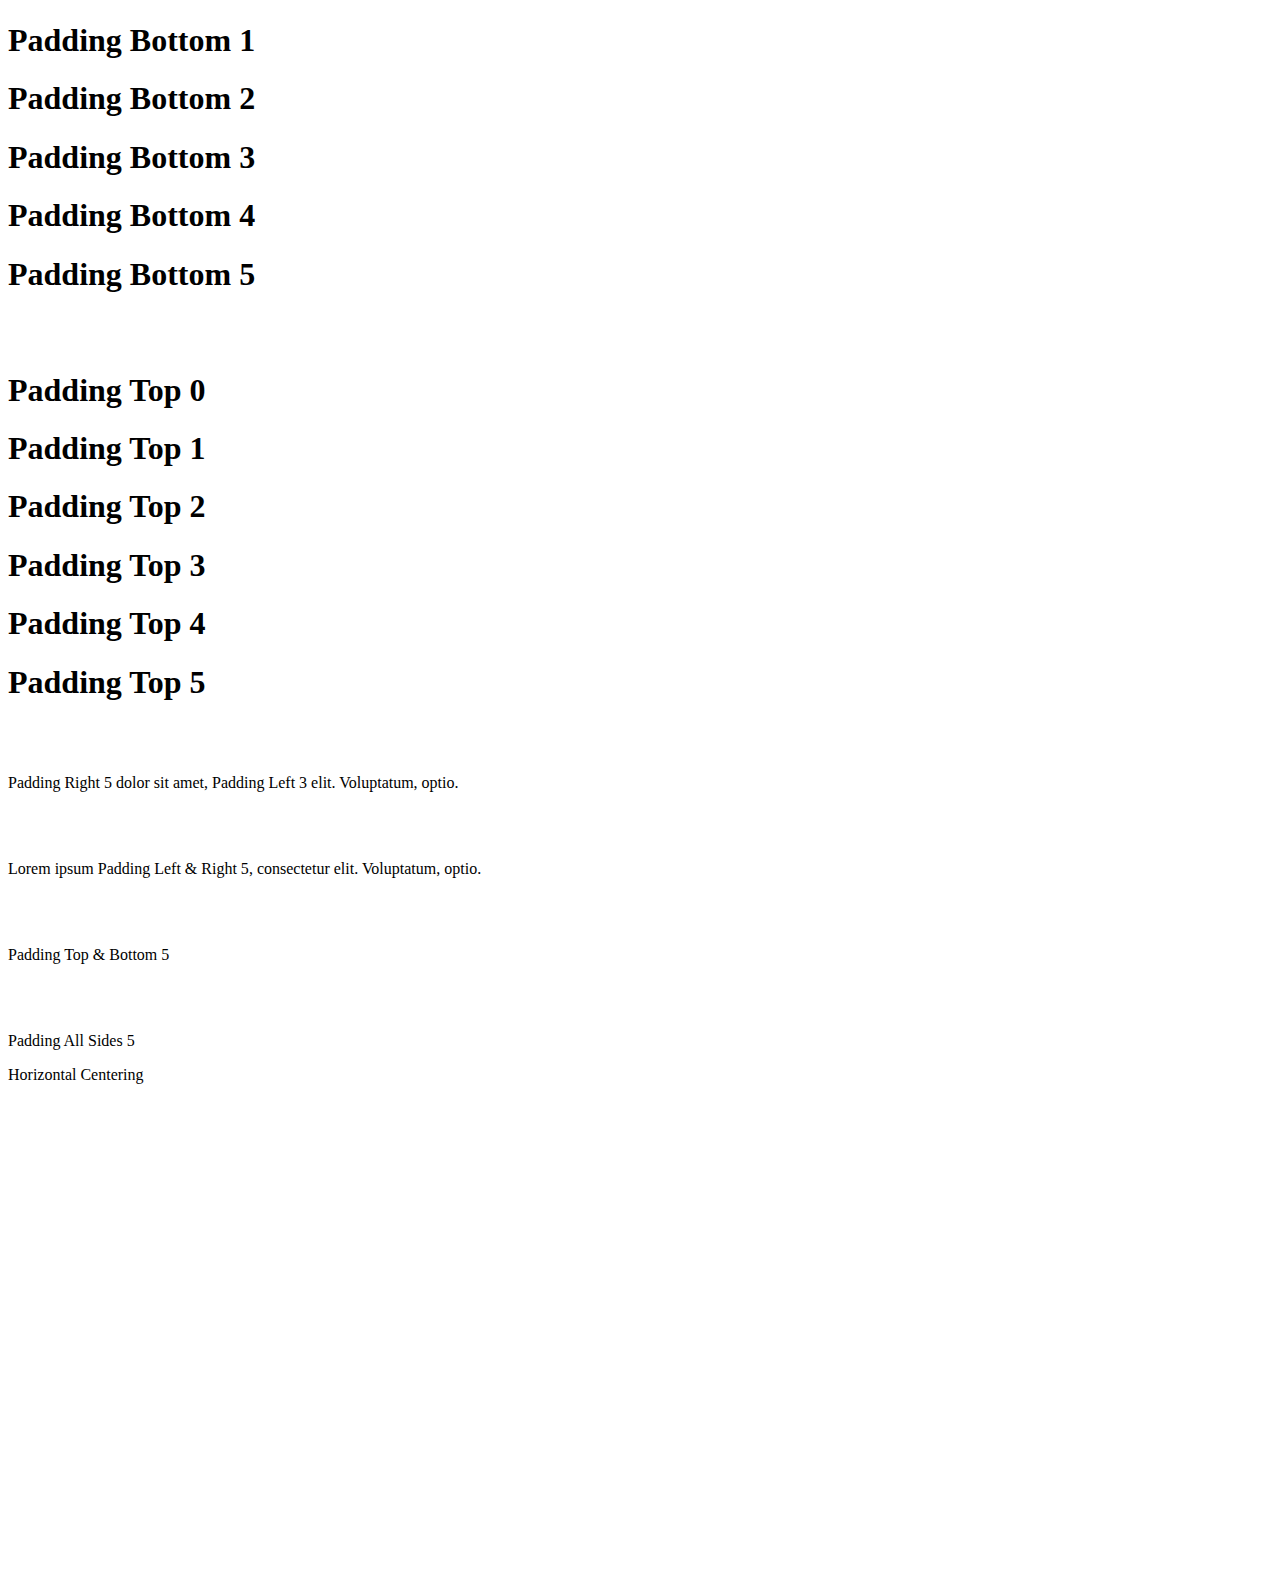
<file: 2_6_spacing.html>
<!DOCTYPE html>
<html lang="en">

<head>
    <meta charset="UTF-8">
    <meta name="viewport" content="width=device-width, initial-scale=1.0">
    <meta http-equiv="X-UA-Compatible" content="ie=edge">
    <link rel="stylesheet" href="https://stackpath.bootstrapcdn.com/bootstrap/4.1.1/css/bootstrap.min.css" integrity="sha384-WskhaSGFgHYWDcbwN70/dfYBj47jz9qbsMId/iRN3ewGhXQFZCSftd1LZCfmhktB"
        crossorigin="anonymous">

    <title>Bootstrap Sandbox</title>
</head>

<body>
    <header>
        <h1 class="display-3 text-center my-4">Spacing</h1>
        <div class="container">
            <div class="row">
                <div class="col-md-3">
                    <div class="dropdown">
                        <button class="btn btn-primary btn-block dropdown-toggle" type="button" data-toggle="dropdown">
                            2: Utilities
                        </button>
                        <div class="dropdown-menu">
                            <a class="dropdown-item" href="2_2_basic_typography.html">2.2 Basic Typography</a>
                            <a class="dropdown-item" href="2_3_text_alignment_display.html">2.3 Text Alignment & Display</a>
                            <a class="dropdown-item" href="2_4_floats_position.html">2.4 Floats & Position</a>
                            <a class="dropdown-item" href="2_5_colors_background.html">2.5: Colors & Background</a>
                            <a class="dropdown-item" href="2_6_spacing.html">2.6 Spacing</a>
                            <a class="dropdown-item" href="2_7_sizing.html">2.7 Sizing</a>
                            <a class="dropdown-item" href="2_8_breakpoints.html">2.8 Breakpoints</a>
                        </div>
                    </div>
                </div>
                <div class="col-md-3">
                    <div class="dropdown">
                        <button class="btn btn-success btn-block dropdown-toggle" type="button" data-toggle="dropdown">
                            3: CSS Components
                        </button>
                        <div class="dropdown-menu">
                            <a class="dropdown-item" href="3_2_buttons.html">3.2 Buttons</a>
                            <a class="dropdown-item" href="3_3_navbar.html">3.3 Navbar</a>
                            <a class="dropdown-item" href="3_4_list_groups_badges.html">3.4 List Groups & Badges</a>
                            <a class="dropdown-item" href="3_5_forms.html">3.5 Forms</a>
                            <a class="dropdown-item" href="3_6_input_groups.html">3.6 Input Groups</a>
                            <a class="dropdown-item" href="3_7_alerts_progress.html">3.7 Alerts & Progress</a>
                            <a class="dropdown-item" href="3_8_tables_pagination.html">3.8 Tables & Pagination</a>
                            <a class="dropdown-item" href="3_9_cards.html">3.9 Cards</a>
                            <a class="dropdown-item" href="3_10_media_object.html">3.10 Media Objects</a>
                            <a class="dropdown-item" href="3_11_jumbotron.html">3.11 Jumbotron</a>
                        </div>
                    </div>
                </div>
                <div class="col-md-3">
                    <div class="dropdown">
                        <button class="btn btn-warning btn-block dropdown-toggle" type="button" data-toggle="dropdown">
                            4: Grid & Flexbox
                        </button>
                        <div class="dropdown-menu">
                            <a class="dropdown-item" href="4_2_grid_system.html">4.2 Grid System</a>
                            <a class="dropdown-item" href="4_3_grid_alignment.html">4.3 Grid Alignment</a>
                            <a class="dropdown-item" href="4_4_flexbox.html">4.4 Flexbox</a>
                            <a class="dropdown-item" href="4_5_auto_margins_wrapping_order.html">4.5 Auto Margins & Wrap</a>
                        </div>
                    </div>
                </div>
                <div class="col-md-3">
                    <div class="dropdown">
                        <button class="btn btn-danger btn-block dropdown-toggle" type="button" data-toggle="dropdown">
                            5: JavaScript Widgets
                        </button>
                        <div class="dropdown-menu">
                            <a class="dropdown-item" href="5_2_carousel.html">5.2 Carousel</a>
                            <a class="dropdown-item" href="5_3_collapse.html">5.3 Collapse</a>
                            <a class="dropdown-item" href="5_4_tooltips.html">5.4 Tooltips</a>
                            <a class="dropdown-item" href="5_5_popovers.html">5.5 Popovers</a>
                            <a class="dropdown-item" href="5_6_modals.html">5.6 Modals</a>
                            <a class="dropdown-item" href="5_7_scrollspy.html">5.7 ScrollSpy</a>
                        </div>
                    </div>
                </div>
            </div>
        </div>
        <hr>
    </header>

    <div class="container">
        <!--###################START HERE####################-->

        <!-- MB MARGIN BOTTOM -->
        <h1 class="mb-0 bg-success">Margin Bottom 0</h1>
        <h1 class="mb-1 bg-success">Margin Bottom 1</h1>
        <h1 class="mb-2 bg-success">Margin Bottom 2</h1>
        <h1 class="mb-3 bg-success">Margin Bottom 3</h1>
        <h1 class="mb-4 bg-success">Margin Bottom 4</h1>
        <h1 class="mb-5 bg-success">Margin Bottom 5</h1>

        <br>
        <br>

        <!-- MT MARGIN TOP -->
        <h1 class="mt-0 bg-success">Margin Top 0</h1>
        <h1 class="mt-1 bg-success">Margin Top 1</h1>
        <h1 class="mt-2 bg-success">Margin Top 2</h1>
        <h1 class="mt-3 bg-success">Margin Top 3</h1>
        <h1 class="mt-4 bg-success">Margin Top 4</h1>
        <h1 class="mt-5 bg-success">Margin Top 5</h1>

        <br>
        <br>

        <!-- ML & MR -->
        <p>
            <span class="mr-5 bg-success">Margin Right 5</span> dolor sit amet,
            <span class="ml-3 bg-success">Margin Left 3 </span> elit. Voluptatum, optio.</p>

        <br>
        <br>

        <!-- MX MARGIN LEFT RIGHT -->
        <p>Lorem ipsum
            <span class="mx-5 bg-success">Margin Left & Right 5</span>, consectetur elit. Voluptatum, optio.</p>

        <br>
        <br>

        <!-- MY  MARGIN TOP BOTTOM -->
        <p>Lorem ipsum dolor sit amet, consectetur elit. Voluptatum, optio.</p>
        <p class="my-5 bg-success">Margin Top & Bottom 5</p>
        <p>Lorem ipsum dolor sit amet, consectetur elit. Voluptatum, optio.</p>

        <br>
        <br>

        <!-- BLANK - ALL SIDES -->
        <p>Lorem ipsum dolor sit amet, consectetur elit. Voluptatum, optio.</p>
        <p class="m-5 bg-success">Margin All Sides 5</p>
        <p>Lorem ipsum dolor sit amet, consectetur elit. Voluptatum, optio.</p>

        <br>
        <br>

        <!-- PB PADDING BOTTOM -->
        <h1 class="pb-0 bg-warning">Padding Bottom 0</h1>
        <h1 class="pb-1 bg-warning">Padding Bottom 1</h1>
        <h1 class="pb-2 bg-warning">Padding Bottom 2</h1>
        <h1 class="pb-3 bg-warning">Padding Bottom 3</h1>
        <h1 class="pb-4 bg-warning">Padding Bottom 4</h1>
        <h1 class="pb-5 bg-warning">Padding Bottom 5</h1>

        <br>
        <br>

        <!-- PT PADDING TOP -->
        <h1 class="pt-0 bg-warning">Padding Top 0</h1>
        <h1 class="pt-1 bg-warning">Padding Top 1</h1>
        <h1 class="pt-2 bg-warning">Padding Top 2</h1>
        <h1 class="pt-3 bg-warning">Padding Top 3</h1>
        <h1 class="pt-4 bg-warning">Padding Top 4</h1>
        <h1 class="pt-5 bg-warning">Padding Top 5</h1>

        <br>
        <br>

        <!-- PL & PR -->
        <p>
            <span class="bg-warning pr-5">Padding Right 5</span> dolor sit amet,
            <span class="bg-warning pl-3">Padding Left 3 </span> elit. Voluptatum, optio.</p>

        <br>
        <br>

        <!-- PX PADDING LEFT RIGHT -->
        <p>Lorem ipsum
            <span class="px-5 bg-warning">Padding Left & Right 5</span>, consectetur elit. Voluptatum, optio.</p>

        <br>
        <br>

        <!-- PY  PADDING TOP BOTTOM -->
        <p class="py-5 bg-warning">Padding Top & Bottom 5</p>

        <br>
        <br>

        <!-- ALL SIDES -->
        <p class="p-3 bg-warning">Padding All Sides 5</p>

        <!-- HORIZONTAL CENTERING -->
        <div class="bg-info mx-auto" style="width: 200px;">
            Horizontal Centering
        </div>

    </div>
    <!-- ./container -->
    <div style="margin-top:500px;"></div>

    <script src="https://code.jquery.com/jquery-3.3.1.slim.min.js" integrity="sha384-q8i/X+965DzO0rT7abK41JStQIAqVgRVzpbzo5smXKp4YfRvH+8abtTE1Pi6jizo"
        crossorigin="anonymous"></script>
    <script src="https://cdnjs.cloudflare.com/ajax/libs/popper.js/1.14.3/umd/popper.min.js" integrity="sha384-ZMP7rVo3mIykV+2+9J3UJ46jBk0WLaUAdn689aCwoqbBJiSnjAK/l8WvCWPIPm49"
        crossorigin="anonymous"></script>
    <script src="https://stackpath.bootstrapcdn.com/bootstrap/4.1.1/js/bootstrap.min.js" integrity="sha384-smHYKdLADwkXOn1EmN1qk/HfnUcbVRZyYmZ4qpPea6sjB/pTJ0euyQp0Mk8ck+5T"
        crossorigin="anonymous"></script>
</body>

</html>

<!--

{property}{sides}-{size}

###PROPERTY
m - for classes that set margin
p - for classes that set padding

###SIDES
t - for classes that set margin-top or padding-top
b - for classes that set margin-bottom or padding-bottom
l - for classes that set margin-left or padding-left
r - for classes that set margin-right or padding-right
x - for classes that set both *-left and *-right
y - for classes that set both *-top and *-bottom
blank - for classes that set a margin or padding on all 4 sides of the element

###SIZE
0 - for classes that eliminate the margin or padding by setting it to 0
1 - (by default) for classes that set the margin or padding to $spacer-x * .25 or $spacer-y * .25
2 - (by default) for classes that set the margin or padding to $spacer-x * .5 or $spacer-y * .5
3 - (by default) for classes that set the margin or padding to $spacer-x or $spacer-y
4 - (by default) for classes that set the margin or padding to $spacer-x * 1.5 or $spacer-y * 1.5
5 - (by default) for classes that set the margin or padding to $spacer-x * 3 or $spacer-y * 3


.mt-0 {
  margin-top: 0 !important;
}

.ml-1 {
  margin-left: ($spacer-x * .25) !important;
}

.px-2 {
  padding-left: ($spacer-x * .5) !important;
  padding-right: ($spacer-x * .5) !important;
}

.p-3 {
  padding: $spacer-y $spacer-x !important;
}
-->
</file>
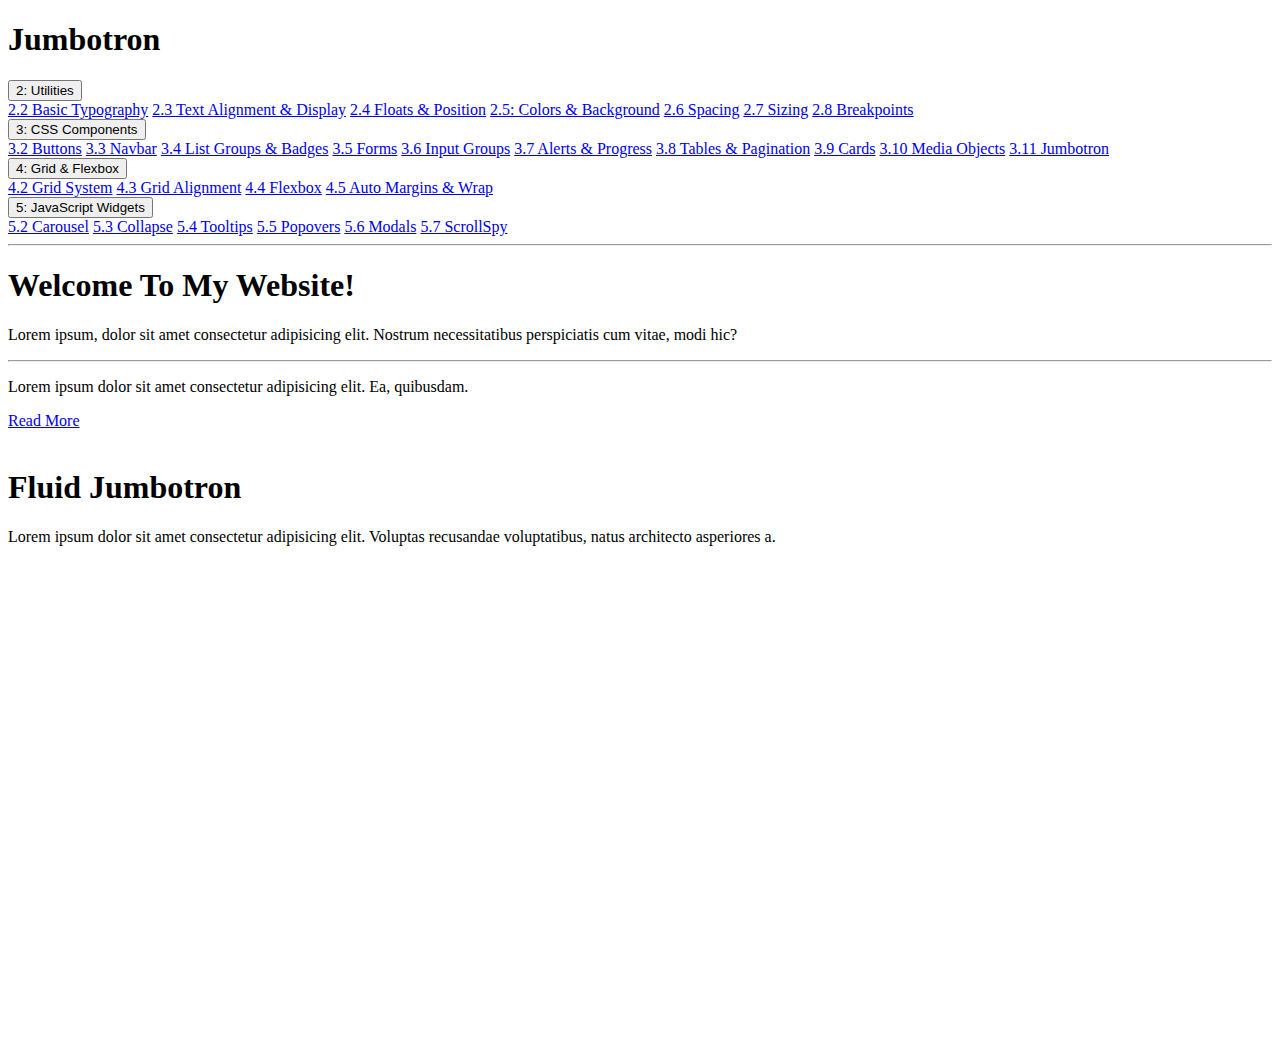
<file: 3_11_jumbotron.html>
<!DOCTYPE html>
<html lang="en">

<head>
  <meta charset="UTF-8">
  <meta name="viewport" content="width=device-width, initial-scale=1.0">
  <meta http-equiv="X-UA-Compatible" content="ie=edge">
  <link rel="stylesheet" href="https://stackpath.bootstrapcdn.com/bootstrap/4.1.1/css/bootstrap.min.css" integrity="sha384-WskhaSGFgHYWDcbwN70/dfYBj47jz9qbsMId/iRN3ewGhXQFZCSftd1LZCfmhktB"
    crossorigin="anonymous">

  <title>Bootstrap Sandbox</title>
</head>

<body>
  <header>
    <h1 class="display-3 text-center my-4">Jumbotron</h1>
    <div class="container">
      <div class="row">
        <div class="col-md-3">
          <div class="dropdown">
            <button class="btn btn-primary btn-block dropdown-toggle" type="button" data-toggle="dropdown">
              2: Utilities
            </button>
            <div class="dropdown-menu">
              <a class="dropdown-item" href="2_2_basic_typography.html">2.2 Basic Typography</a>
              <a class="dropdown-item" href="2_3_text_alignment_display.html">2.3 Text Alignment & Display</a>
              <a class="dropdown-item" href="2_4_floats_position.html">2.4 Floats & Position</a>
              <a class="dropdown-item" href="2_5_colors_background.html">2.5: Colors & Background</a>
              <a class="dropdown-item" href="2_6_spacing.html">2.6 Spacing</a>
              <a class="dropdown-item" href="2_7_sizing.html">2.7 Sizing</a>
              <a class="dropdown-item" href="2_8_breakpoints.html">2.8 Breakpoints</a>
            </div>
          </div>
        </div>
        <div class="col-md-3">
          <div class="dropdown">
            <button class="btn btn-success btn-block dropdown-toggle" type="button" data-toggle="dropdown">
              3: CSS Components
            </button>
            <div class="dropdown-menu">
              <a class="dropdown-item" href="3_2_buttons.html">3.2 Buttons</a>
              <a class="dropdown-item" href="3_3_navbar.html">3.3 Navbar</a>
              <a class="dropdown-item" href="3_4_list_groups_badges.html">3.4 List Groups & Badges</a>
              <a class="dropdown-item" href="3_5_forms.html">3.5 Forms</a>
              <a class="dropdown-item" href="3_6_input_groups.html">3.6 Input Groups</a>
              <a class="dropdown-item" href="3_7_alerts_progress.html">3.7 Alerts & Progress</a>
              <a class="dropdown-item" href="3_8_tables_pagination.html">3.8 Tables & Pagination</a>
              <a class="dropdown-item" href="3_9_cards.html">3.9 Cards</a>
              <a class="dropdown-item" href="3_10_media_object.html">3.10 Media Objects</a>
              <a class="dropdown-item" href="3_11_jumbotron.html">3.11 Jumbotron</a>
            </div>
          </div>
        </div>
        <div class="col-md-3">
          <div class="dropdown">
            <button class="btn btn-warning btn-block dropdown-toggle" type="button" data-toggle="dropdown">
              4: Grid & Flexbox
            </button>
            <div class="dropdown-menu">
              <a class="dropdown-item" href="4_2_grid_system.html">4.2 Grid System</a>
              <a class="dropdown-item" href="4_3_grid_alignment.html">4.3 Grid Alignment</a>
              <a class="dropdown-item" href="4_4_flexbox.html">4.4 Flexbox</a>
              <a class="dropdown-item" href="4_5_auto_margins_wrapping_order.html">4.5 Auto Margins & Wrap</a>
            </div>
          </div>
        </div>
        <div class="col-md-3">
          <div class="dropdown">
            <button class="btn btn-danger btn-block dropdown-toggle" type="button" data-toggle="dropdown">
              5: JavaScript Widgets
            </button>
            <div class="dropdown-menu">
              <a class="dropdown-item" href="5_2_carousel.html">5.2 Carousel</a>
              <a class="dropdown-item" href="5_3_collapse.html">5.3 Collapse</a>
              <a class="dropdown-item" href="5_4_tooltips.html">5.4 Tooltips</a>
              <a class="dropdown-item" href="5_5_popovers.html">5.5 Popovers</a>
              <a class="dropdown-item" href="5_6_modals.html">5.6 Modals</a>
              <a class="dropdown-item" href="5_7_scrollspy.html">5.7 ScrollSpy</a>
            </div>
          </div>
        </div>
      </div>
    </div>
    <hr>
  </header>

  <div class="container">
    <!--#####################START HERE######################-->

    <!-- JUMBOTRON -->
    <div class="jumbotron text-center">
      <h1 class="display-4">Welcome To My Website!</h1>
      <p class="lead">Lorem ipsum, dolor sit amet consectetur adipisicing elit. Nostrum necessitatibus perspiciatis cum vitae, modi hic?</p>
      <hr>
      <p>Lorem ipsum dolor sit amet consectetur adipisicing elit. Ea, quibusdam.</p>
      <a class="btn btn-primary btn-lg" href="#" role="button">Read More</a>
    </div>

    <br>


  </div>
  <!-- ./container -->

  <!-- FLUID JUMBOTRON -->
  <div class="jumbotron jumbotron-fluid">
    <div class="container">
      <h1 class="display-4">Fluid Jumbotron</h1>
      <p class="lead">Lorem ipsum dolor sit amet consectetur adipisicing elit. Voluptas recusandae voluptatibus, natus architecto asperiores
        a.
      </p>
    </div>
  </div>
  <div style="margin-top:500px;"></div>

  <script src="https://code.jquery.com/jquery-3.3.1.slim.min.js" integrity="sha384-q8i/X+965DzO0rT7abK41JStQIAqVgRVzpbzo5smXKp4YfRvH+8abtTE1Pi6jizo"
    crossorigin="anonymous"></script>
  <script src="https://cdnjs.cloudflare.com/ajax/libs/popper.js/1.14.3/umd/popper.min.js" integrity="sha384-ZMP7rVo3mIykV+2+9J3UJ46jBk0WLaUAdn689aCwoqbBJiSnjAK/l8WvCWPIPm49"
    crossorigin="anonymous"></script>
  <script src="https://stackpath.bootstrapcdn.com/bootstrap/4.1.1/js/bootstrap.min.js" integrity="sha384-smHYKdLADwkXOn1EmN1qk/HfnUcbVRZyYmZ4qpPea6sjB/pTJ0euyQp0Mk8ck+5T"
    crossorigin="anonymous"></script>
</body>

</html>
</file>
<file: looplab/css/style.css>
body {
  background: #333 !important;
  color: #fff !important;
}

.navbar {
  border-bottom: #008ed6 3px solid;
  opacity: 0.8;
}

#home-section {
  background: url(../img/home.jpg);
  background-repeat: no-repeat;
  background-size: cover;
  background-attachment: fixed;
}

#home-section .dark-overlay {
  top: 0;
  left: 0;
  width: 100%;
  min-height: 700px;
  background-color: rgba(00, 0, 0, 0.7);
}

#home-section .home-inner {
  padding-top: 150px;
}

#home-section .card-form {
  opacity: 0.8;
}
#home-section .fa,
#create-section .fa {
  color: #008ed6;
  background: #fff;
  padding: 5px;
  border-radius: 5px;
}
#explore-section .fa,
#share-section .fa {
  color: #fff;
  background: #333;
  padding: 5px;
  border-radius: 5px;
}
</file>
<file: mizuxe/css/style.css>
body {
  margin-top: 110px; }

.navbar {
  box-shadow: 2px 2px 5px #3292a6 !important;
  opacity: 0.9;
  background: #fff; }
  .navbar .nav-item {
    font-size: 1.4rem;
    padding-right: 1.4rem; }

#showcase {
  position: relative;
  background: url("../img/mountains.jpg");
  min-height: 600px; }
  #showcase .primary-overlay {
    background: rgba(50, 146, 166, 0.8);
    position: absolute;
    top: 0;
    left: 0;
    width: 100%;
    height: 100%; }

.info-header {
  width: 50%;
  margin: auto;
  border-bottom: 1px #ddd solid; }

#authors img {
  margin-top: -50px; }
#authors .card:hover {
  background: #3292a6 !important;
  color: #fff; }
#authors .fab {
  color: #fff; }

@media (max-width: 768px) {
  #showcase {
    min-height: 500px; }
    #showcase h1 {
      font-size: 4rem; }

  .mb-resp {
    margin-bottom: 1rem; } }
</file>
